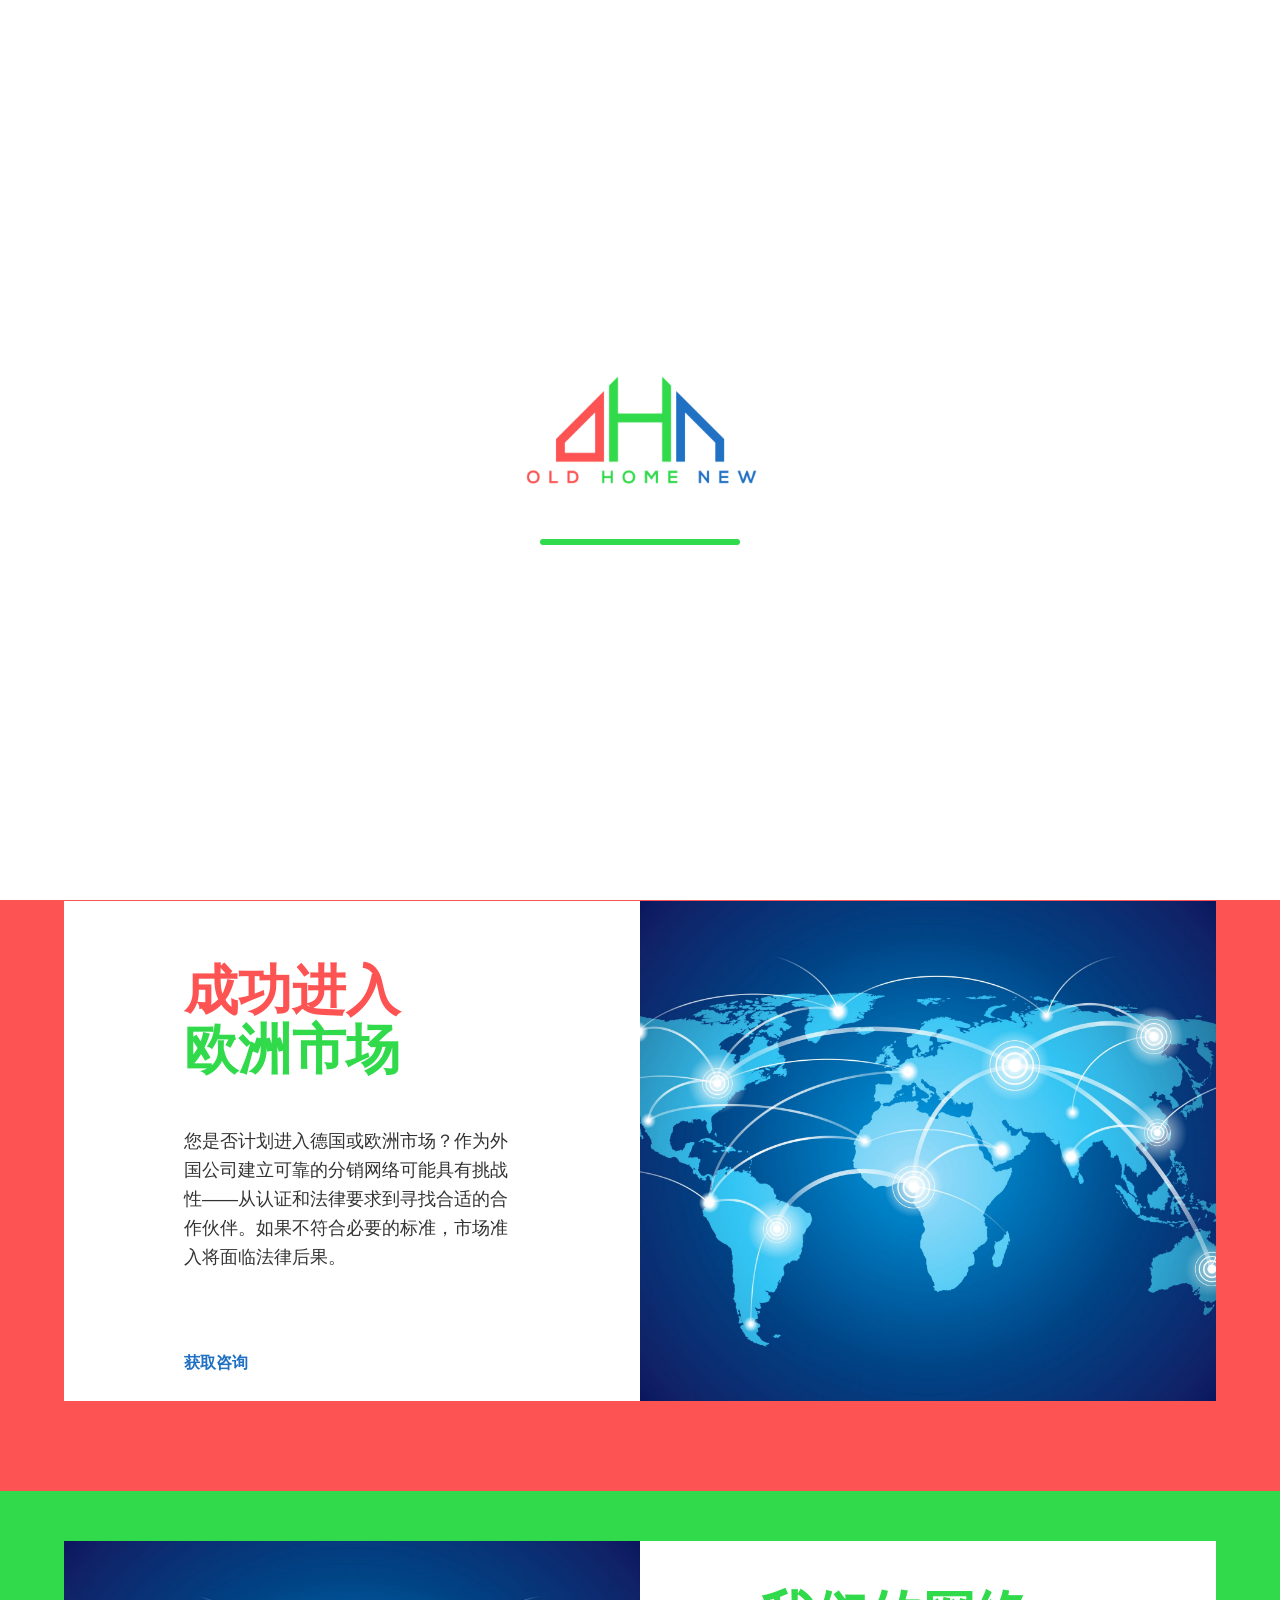
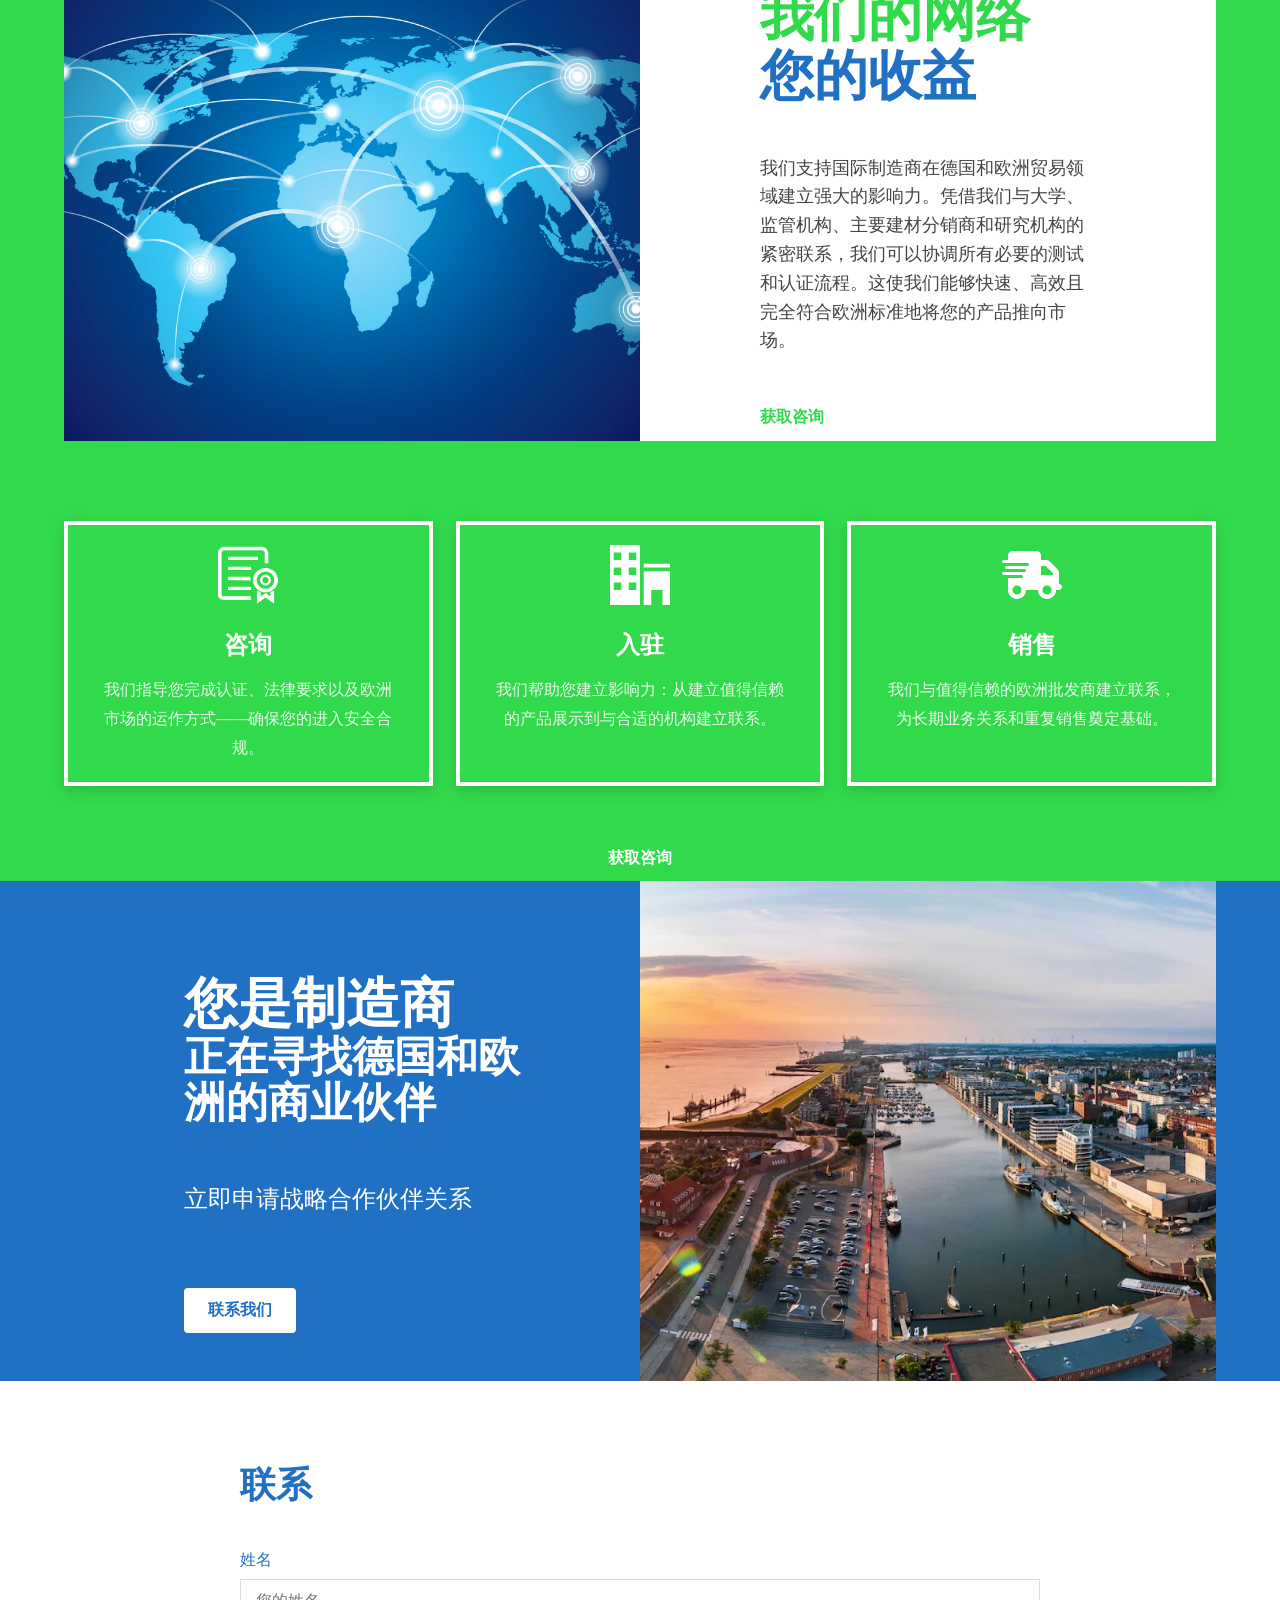
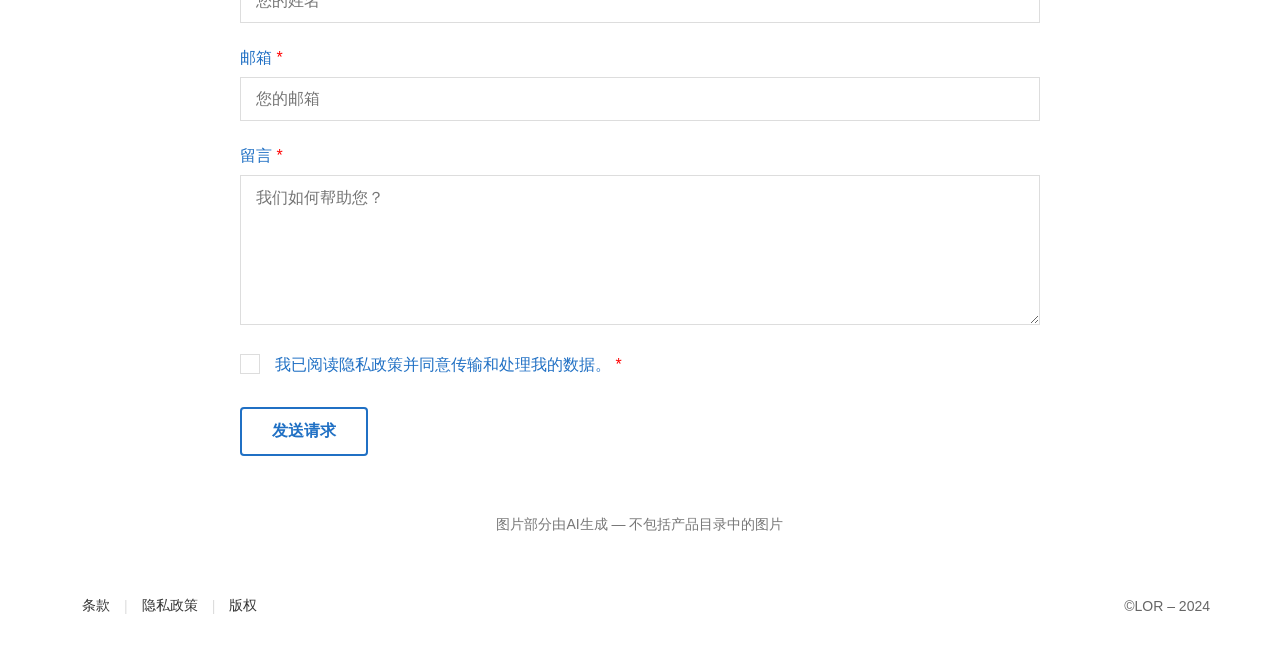
<file: index.html>
<!DOCTYPE html>
<html lang="en-GB">
<head>
    <meta charset="UTF-8">
    <meta name="viewport" content="width=device-width, initial-scale=1">
    <meta name="robots" content="index, follow, max-image-preview:large, max-snippet:-1, max-video-preview:-1">
    <title>Old Home New</title>
    <link rel="icon" href="images/OHN-Logo-Registered.png?v=2" sizes="32x32">
    <link rel="apple-touch-icon" href="images/OHN-Logo-Registered.png?v=2">
    <link rel="stylesheet" href="css/style.css">
    <!-- 添加样式库 -->
    <link rel="stylesheet" href="https://old-home-new.com/wp-content/plugins/elementor-pro/assets/css/widget-icon-box.min.css">
    <link rel="stylesheet" href="https://old-home-new.com/wp-content/plugins/elementor-pro/assets/css/widget-icon.min.css">
</head>
<body>
    <!-- Loader -->
    <div id="site-loader" class="loader">
        <div class="loader-content">
            <img src="images/OHN-Logo-Registered.png?v=2" alt="Loader" class="loader-logo"/>
            <div class="loader-progress-bar" role="progressbar" aria-valuemin="0" aria-valuemax="100" aria-valuenow="0">
                <div class="loader-fill"></div>
            </div>
        </div>
    </div>

    <!-- Top Bar -->
    <div class="topbar">
        <div class="topbar-inner">
            <div class="topbar-left">
                <a href="mailto:contact@old-home-new.com">contact@old-home-new.com</a>
            </div>
            <div class="topbar-right">
                <a href="https://www.facebook.com" target="_blank" rel="noopener" aria-label="Facebook"><img src="images/facebook.svg" alt="Facebook"></a>
                <a href="https://www.instagram.com/oldhomenew_com/" target="_blank" rel="noopener" aria-label="Instagram"><img src="images/instagram.svg" alt="Instagram"></a>
                <a class="elementor-icon elementor-social-icon elementor-social-icon-tiktok elementor-repeater-item-432cef0" target="_blank" href="https://www.tiktok.com/"> <img src="images/tiktok.svg" alt="Tiktok"> </a>
                <a href="https://www.youtube.com/channel/UCB64ihOdFO6HAUqKBCn91PA" target="_blank" rel="noopener" aria-label="Youtube"><img src="images/youtube.svg" alt="Youtube"></a>
            </div>
        </div>
    </div>

    <!-- Header / Navigation -->
    <header class="site-header">
        <div class="container header-inner">
            <a href="index.html" class="brand">
                <img src="images/OHN-Logo-Registered.png?v=2" alt="Old Home New"/>
            </a>
            <button class="nav-toggle" aria-label="Toggle menu"><span></span><span></span><span></span></button>
            <nav class="main-nav" aria-label="Main Navigation">
                <ul>
                    <li><a href="#home" class="active">首页</a></li>
                    <li><a href="#network">网络</a></li>
                    <li><a href="#benefits-section">优势</a></li>
                    <li><a href="#manufacture">生产</a></li>
                    <li><a href="#contact">联系</a></li>
                    <li><a href="consultation.html">咨询</a></li>
                </ul>
            </nav>
            <div class="cta"><a href="request-sample.html" class="btn btn-primary">申请样品</a></div>
        </div>
    </header>

    <main id="main">
        <!-- Hero -->
        <section id="home" class="section hero">
            <div class="container">
            </div>
        </section>

        <!-- 红色填充区域（顶部） -->
        <section class="red-spacer"></section>

        <!-- Our Network / Your Benefit -->
        <section id="network" class="section market-entry-section">
            <div class="market-container">
                <div class="market-content">
                    <h2 class="market-title-red">成功进入</h2>
                    <h2 class="market-title-green">欧洲市场</h2>
                    <p class="market-text">您是否计划进入德国或欧洲市场？作为外国公司建立可靠的分销网络可能具有挑战性——从认证和法律要求到寻找合适的合作伙伴。如果不符合必要的标准，市场准入将面临法律后果。</p>
                    <div class="market-actions">
                        <a href="consultation.html" class="market-btn">获取咨询</a>
                    </div>
                </div>
                <div class="market-image">
                    <!-- 右侧是背景图片，通过CSS设置 -->
                </div>
            </div>
        </section>
        
        <!-- 红色填充区域（底部） -->
        <section class="red-spacer"></section>
        
        <!-- Network Benefit Section -->
        <section id="benefits-section" class="section network-benefit-section">
            <div class="benefit-container">
                <div class="market-image">
                    <!-- 左侧是背景图片，通过CSS设置 -->
                </div>
                <div class="benefit-content">
                    <h2 class="benefit-title-primary">我们的网络</h2>
                    <h2 class="benefit-title-secondary">您的收益</h2>
                    <p class="benefit-text">我们支持国际制造商在德国和欧洲贸易领域建立强大的影响力。凭借我们与大学、监管机构、主要建材分销商和研究机构的紧密联系，我们可以协调所有必要的测试和认证流程。这使我们能够快速、高效且完全符合欧洲标准地将您的产品推向市场。</p>
                    <div class="benefit-actions">
                        <a href="consultation.html" class="benefit-btn">获取咨询</a>
                    </div>
                </div>
            </div>
        </section>

        <!-- Benefits Icons Section -->
        <section class="section benefits-icons-section" id="benefits-icons">
            <div class="container benefits-icons-container">
                <div class="benefits-icons-row">
                    <!-- 第一列 -->
                    <div class="benefits-icon-column">
                        <div class="benefits-icon-spacer"></div>
                        <div class="benefits-icon-box">
                            <div class="benefits-icon">
                                <span class="icon">
                                    <svg class="custom-icon" viewBox="0 0 1085 1024" version="1.1" xmlns="http://www.w3.org/2000/svg">
                                        <path d="M1007.013 1024c-1.626 0-3.252-0.482-4.577-1.506L860.039 919.672l-143.3 102.641a7.933 7.933 0 0 1-4.577 1.446c-1.265 0-2.47-0.24-3.554-0.783-2.65-1.325-4.277-3.976-4.277-6.867V808.72c0-2.47 1.205-4.759 3.253-6.204 1.325-0.964 2.891-1.446 4.578-1.446 0.783 0 1.626 0.12 2.41 0.422l50.597 16.384c3.313 0.964 5.782 3.915 5.782 7.409v77.282l84.63-60.657a8.118 8.118 0 0 1 4.639-1.446c1.626 0 3.253 0.482 4.638 1.506l83.306 60.175v-76.92c0-3.253 2.108-6.144 5.3-7.229l50.96-17.287c0.843-0.301 1.746-0.422 2.59-0.422 1.626 0 3.192 0.482 4.517 1.446 2.048 1.445 3.313 3.734 3.313 6.204v208.354c0 2.891-1.687 5.542-4.277 6.867a8.113 8.113 0 0 1-3.554 0.843z m-883.591-60.235C55.356 963.765 0 935.213 0 870.039V118.182C0 53.007 54.09 0 120.59 0h668.974c66.5 0 120.651 53.007 120.651 118.182v174.32c0 4.217-3.493 7.65-7.89 7.65H852.69c-4.337 0-7.831-3.433-7.831-7.65v-174.32c0-29.877-24.817-54.152-55.236-54.152H120.591c-30.419 0-55.236 24.275-55.236 54.152v751.796c0 29.877 19.998 26.203 51.561 26.203h477.727c4.457 0-6.988 31.443-6.988 35.659l15.06 24.094c0 4.337-3.615 7.77-7.952 7.77H123.422v0.06z m736.135-138.662c-123.904 0-224.677-98.786-224.677-220.28 0-121.435 100.773-220.22 224.677-220.22s224.738 98.785 224.738 220.22c0 121.494-100.834 220.28-224.738 220.28z m0-375.206c-87.16 0-157.997 69.512-157.997 154.926 0 85.413 70.837 154.925 157.997 154.925 87.16 0 158.058-69.512 158.058-154.925 0-85.414-70.897-154.926-158.058-154.926zM189.5 783.782c-4.397 0-8.011-3.072-8.011-6.807V729.57c0-3.735 3.614-6.807 8.011-6.807h404.24c4.456 0 8.07 3.072 8.07 6.807v47.405c0 3.735-3.614 6.807-8.07 6.807H189.5z m670.118-83.727c-53.61 0-97.1-42.707-97.1-95.232 0-52.465 43.49-95.172 97.1-95.172 53.489 0 97.099 42.707 97.099 95.172 0 52.525-43.61 95.232-97.1 95.232z m0-150.107c-30.901 0-55.959 24.636-55.959 54.875 0 30.298 25.058 54.874 55.959 54.874 30.84 0 55.898-24.576 55.898-54.874 0-30.239-25.058-54.875-55.898-54.875zM189.68 602.955c-4.518 0-8.132-3.011-8.132-6.746v-47.405c0-3.735 3.614-6.807 8.132-6.807l389.3 1.867c4.277 0 7.77 3.434 7.77 7.65v53.309c0 4.216-3.493 7.65-7.77 7.65l-389.3-9.518z m-0.181-181.248c-4.397 0-8.011-3.011-8.011-6.806v-47.345c0-3.735 3.614-6.807 8.011-6.807h404.24c4.456 0 8.07 3.072 8.07 6.807V414.9c0 3.795-3.614 6.806-8.07 6.806H189.5z m-0.422-180.766c-4.156 0-7.65-3.072-7.65-6.806v-47.406c0-3.734 3.494-6.746 7.65-6.746h526.397c4.216 0 7.59 3.012 7.59 6.746v47.406c0 3.734-3.434 6.806-7.59 6.806H189.078z" fill="#ffffff" />
                                    </svg>
                                </span>
                            </div>
                            <div class="benefits-icon-content">
                                <h3 class="benefits-icon-title">咨询</h3>
                                <p class="benefits-icon-description">我们指导您完成认证、法律要求以及欧洲市场的运作方式——确保您的进入安全合规。</p>
                            </div>
                        </div>
                        <div class="benefits-icon-spacer"></div>
                    </div>
                    
                    <!-- 第二列 -->
                    <div class="benefits-icon-column">
                        <div class="benefits-icon-spacer"></div>
                        <div class="benefits-icon-box">
                            <div class="benefits-icon">
                                <span class="icon">
                                    <svg class="custom-icon" viewBox="0 0 1024 1024" version="1.1" xmlns="http://www.w3.org/2000/svg">
                                        <path d="M0 1024l512 0L512 0 0 0 0 1024zM320 128l128 0 0 128-128 0L320 128zM320 384l128 0 0 128-128 0L320 384zM320 640l128 0 0 128-128 0L320 640zM64 128l128 0 0 128L64 256 64 128zM64 384l128 0 0 128L64 512 64 384zM64 640l128 0 0 128L64 768 64 640zM576 320 1024 320 1024 384 576 384zM576 1024 704 1024 704 768 896 768 896 1024 1024 1024 1024 448 576 448z" fill="#ffffff" />
                                    </svg>
                                </span>
                            </div>
                            <div class="benefits-icon-content">
                                <h3 class="benefits-icon-title">入驻</h3>
                                <p class="benefits-icon-description">我们帮助您建立影响力：从建立值得信赖的产品展示到与合适的机构建立联系。</p>
                            </div>
                        </div>
                        <div class="benefits-icon-spacer"></div>
                    </div>
                    
                    <!-- 第三列 -->
                    <div class="benefits-icon-column">
                        <div class="benefits-icon-spacer"></div>
                        <div class="benefits-icon-box">
                            <div class="benefits-icon">
                                <span class="icon">
                                    <svg class="custom-icon" viewBox="0 0 1280 1024" version="1.1" xmlns="http://www.w3.org/2000/svg">
                                        <path d="M224 0C171 0 128 43 128 96v96H32c-17.6 0-32 14.4-32 32s14.4 32 32 32h512c17.6 0 32 14.4 32 32s-14.4 32-32 32H96c-17.6 0-32 14.4-32 32s14.4 32 32 32h384c17.6 0 32 14.4 32 32s-14.4 32-32 32H32c-17.6 0-32 14.4-32 32s14.4 32 32 32h384c17.6 0 32 14.4 32 32s-14.4 32-32 32H128v256c0 106 86 192 192 192s192-86 192-192h256c0 106 86 192 192 192s192-86 192-192h64c35.4 0 64-28.6 64-64s-28.6-64-64-64V474.6c0-34-13.4-66.6-37.4-90.6L1024 229.4c-24-24-56.6-37.4-90.6-37.4H832V96c0-53-43-96-96-96H224z m864 474.6V512H832v-192h101.4l154.6 154.6zM320 736a96 96 0 1 1 0 192 96 96 0 1 1 0-192z m544 96a96 96 0 1 1 192 0 96 96 0 1 1-192 0z" fill="#ffffff" />
                                    </svg>
                                </span>
                            </div>
                            <div class="benefits-icon-content">
                                <h3 class="benefits-icon-title">销售</h3>
                                <p class="benefits-icon-description">我们与值得信赖的欧洲批发商建立联系，为长期业务关系和重复销售奠定基础。</p>
                            </div>
                        </div>
                        <div class="benefits-icon-spacer"></div>
                    </div>
                </div>
                <div class="benefits-icons-actions">
                    <a href="consultation.html" class="benefits-icons-btn">获取咨询</a>
                </div>
            </div>
        </section>

        <!-- 生产部分 -->
        <section id="manufacture" class="section">
            <div class="manufacture-container">
                <div class="manufacture-content">
                    <h2 class="manufacture-title-primary">您是制造商</h2>
                    <h2 class="manufacture-title-secondary">正在寻找德国和欧洲的商业伙伴</h2>
                    <p class="manufacture-text">立即申请战略合作伙伴关系</p>
                    <div class="manufacture-actions">
                        <a href="#contact" class="manufacture-btn">联系我们</a>
                    </div>
                </div>
                <div class="manufacture-image">
                    <!-- 右侧是背景图片，通过CSS设置 -->
                </div>
            </div>
        </section>
        
        <!-- Contact -->
        <section id="contact" class="section">
            <div class="container">
                <div class="contact-wrapper">
                    <h2 class="contact-title">联系</h2>
                    
                    <form class="contact-form" id="contactForm" action="https://formsubmit.co/53ee2d75d679a9d7a7c5ed9b7a711d74" method="POST">
                    <div id="formMessage" class="form-message"></div>
                    
                    <!-- FormSubmit配置 -->
                    <input type="hidden" name="_subject" value="网站联系表单消息">
                    <input type="hidden" name="_captcha" value="false">
                    <input type="hidden" name="_template" value="table">
                    <!-- 不使用自动回复 -->
                    
                    <div class="form-group">
                        <label for="name">姓名</label>
                        <input type="text" id="name" name="name" placeholder="您的姓名" required>
                    </div>
                    
                    <div class="form-group">
                        <label for="email">邮箱 <span class="required">*</span></label>
                        <input type="email" id="email" name="email" placeholder="您的邮箱" required>
                    </div>
                    
                    <div class="form-group">
                        <label for="message">留言 <span class="required">*</span></label>
                        <textarea id="message" name="message" placeholder="我们如何帮助您？" required></textarea>
                    </div>
                    
                    <div class="form-group privacy-policy">
                        <label class="checkbox-container">
                            <input type="checkbox" id="privacy" name="privacy" value="已同意" required>
                            <span class="checkmark"></span>
                            <span class="policy-text">我已阅读隐私政策并同意传输和处理我的数据。 <span class="required">*</span></span>
                        </label>
                    </div>
                    
                    <div class="form-actions">
                        <button type="submit" class="send-request-btn">发送请求</button>
                    </div>
                </form>
                </div>
            </div>
        </section>

        <div class="ai-notice">
            <div class="container">
                <p>图片部分由AI生成 — 不包括产品目录中的图片</p>
            </div>
        </div>
      
    </main>

    <footer class="site-footer">
        <div class="container footer-inner">
            <nav class="footer-nav">
                <a href="#">条款</a>
                <span class="footer-divider">|</span>
                <a href="#">隐私政策</a>
                <span class="footer-divider">|</span>
                <a href="#">版权</a>
            </nav>
            <p class="copyright">©LOR – 2024</p>
        </div>
    </footer>

    <!-- 成功提交弹窗 -->
    <div id="successModal" class="modal">
        <div class="modal-content">
            <div class="modal-icon">
                <svg xmlns="http://www.w3.org/2000/svg" viewBox="0 0 24 24">
                    <path d="M9 16.17L4.83 12l-1.42 1.41L9 19 21 7l-1.41-1.41L9 16.17z"/>
                </svg>
            </div>
            <h3 class="modal-title">发送成功！</h3>
            <p class="modal-text">感谢您的留言，我们将尽快与您联系。</p>
            <button class="modal-btn" onclick="closeModal()">确定</button>
        </div>
    </div>
    
    <script src="js/main.js"></script>
</body>
</html>
</file>
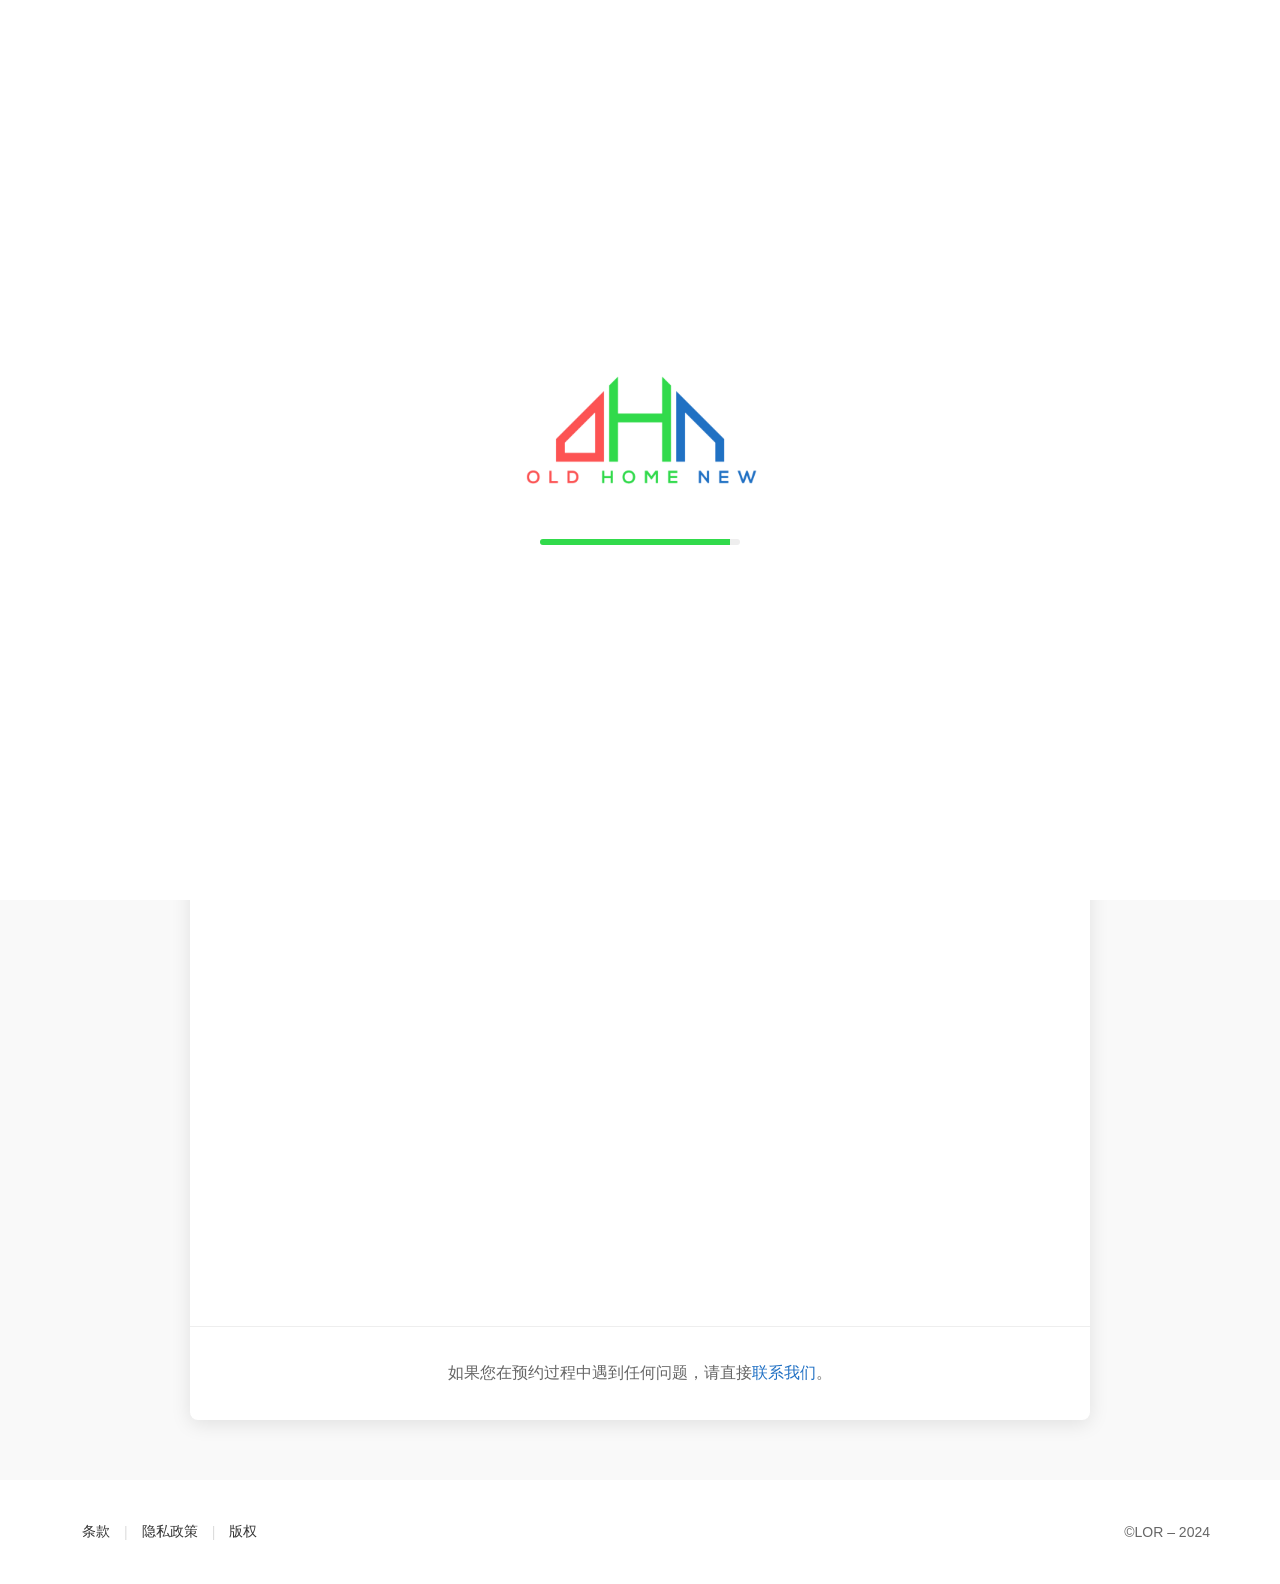
<file: consultation.html>
<!DOCTYPE html>
<html lang="zh-CN">
<head>
    <meta charset="UTF-8">
    <meta name="viewport" content="width=device-width, initial-scale=1">
    <meta name="robots" content="index, follow, max-image-preview:large, max-snippet:-1, max-video-preview:-1">
    <title>咨询预约 - Old Home New</title>
    <link rel="icon" href="images/OHN-Logo-Registered.png?v=2" sizes="32x32">
    <link rel="apple-touch-icon" href="images/OHN-Logo-Registered.png?v=2">
    <link rel="stylesheet" href="css/style.css">
    <!-- 添加样式库 -->
    <link rel="stylesheet" href="https://old-home-new.com/wp-content/plugins/elementor-pro/assets/css/widget-icon-box.min.css">
    <link rel="stylesheet" href="https://old-home-new.com/wp-content/plugins/elementor-pro/assets/css/widget-icon.min.css">
    <!-- 添加日历样式 -->
    <link rel="stylesheet" href="css/consultation.css">
</head>
<body>
    <!-- Loader -->
    <div id="site-loader" class="loader">
        <div class="loader-content">
            <img src="images/OHN-Logo-Registered.png?v=2" alt="Loader" class="loader-logo"/>
            <div class="loader-progress-bar" role="progressbar" aria-valuemin="0" aria-valuemax="100" aria-valuenow="0">
                <div class="loader-fill"></div>
            </div>
        </div>
    </div>

    <!-- Top Bar -->
    <div class="topbar">
        <div class="topbar-inner">
            <div class="topbar-left">
                <a href="mailto:contact@old-home-new.com">contact@old-home-new.com</a>
            </div>
            <div class="topbar-right">
                <a href="https://www.facebook.com" target="_blank" rel="noopener" aria-label="Facebook"><img src="images/facebook.svg" alt="Facebook"></a>
                <a href="https://www.instagram.com/oldhomenew_com/" target="_blank" rel="noopener" aria-label="Instagram"><img src="images/instagram.svg" alt="Instagram"></a>
                <a class="elementor-icon elementor-social-icon elementor-social-icon-tiktok elementor-repeater-item-432cef0" target="_blank" href="https://www.tiktok.com/"> <img src="images/tiktok.svg" alt="Tiktok"> </a>
                <a href="https://www.youtube.com/channel/UCB64ihOdFO6HAUqKBCn91PA" target="_blank" rel="noopener" aria-label="Youtube"><img src="images/youtube.svg" alt="Youtube"></a>
            </div>
        </div>
    </div>

    <!-- Header / Navigation -->
    <header class="site-header">
        <div class="container header-inner">
            <a href="index.html" class="brand">
                <img src="images/OHN-Logo-Registered.png?v=2" alt="Old Home New"/>
            </a>
            <button class="nav-toggle" aria-label="Toggle menu"><span></span><span></span><span></span></button>
            <nav class="main-nav" aria-label="Main Navigation">
                <ul>
                    <li><a href="index.html">首页</a></li>
                    <li><a href="index.html#network">网络</a></li>
                    <li><a href="index.html#benefits-section">优势</a></li>
                    <li><a href="index.html#manufacture">生产</a></li>
                    <li><a href="index.html#contact">联系</a></li>
                    <li><a href="consultation.html" class="active">咨询</a></li>
                </ul>
            </nav>
            <div class="cta"><a href="request-sample.html" class="btn btn-text">申请样品</a></div>
        </div>
    </header>

    <!-- 咨询标题 -->
    <div class="consultation-header">
        <h1>咨询</h1>
    </div>

    <main>
        <!-- 咨询预约系统 -->
        <section class="consultation-section">
            <div class="container">
                <div class="consultation-wrapper">
                    <!-- 预约卡片 -->
                    <div class="booking-card">
                        <div class="booking-header">
                            <div class="booking-info">
                                <h2>OldHomeNew</h2>
                                <h3>咨询预约</h3>
                                <p class="booking-description">请使用下方的Calendly日历选择适合您的时间进行预约。您可以选择60分钟的咨询会议，我们将通过视频会议方式进行交流。</p>
                                <div class="booking-detail">
                                    <div class="booking-detail-item">
                                        <span class="icon">
                                            <svg xmlns="http://www.w3.org/2000/svg" viewBox="0 0 24 24" width="24" height="24">
                                                <path d="M12,2A10,10 0 0,0 2,12A10,10 0 0,0 12,22A10,10 0 0,0 22,12A10,10 0 0,0 12,2M12,4A8,8 0 0,1 20,12A8,8 0 0,1 12,20A8,8 0 0,1 4,12A8,8 0 0,1 12,4M12.5,7H11V13L16.2,16.2L17,14.9L12.5,12.2V7Z" fill="currentColor"></path>
                                            </svg>
                                        </span>
                                        <span>60分钟会议</span>
                                    </div>
                                    <div class="booking-detail-item">
                                        <span class="icon">
                                            <svg xmlns="http://www.w3.org/2000/svg" viewBox="0 0 24 24" width="24" height="24">
                                                <path d="M12,6.5A2.5,2.5 0 0,1 14.5,9A2.5,2.5 0 0,1 12,11.5A2.5,2.5 0 0,1 9.5,9A2.5,2.5 0 0,1 12,6.5M12,2A7,7 0 0,1 19,9C19,14.25 12,22 12,22C12,22 5,14.25 5,9A7,7 0 0,1 12,2M12,4A5,5 0 0,0 7,9C7,10 7,12 12,18.71C17,12 17,10 17,9A5,5 0 0,0 12,4Z" fill="currentColor"></path>
                                            </svg>
                                        </span>
                                        <span>线上视频会议</span>
                                    </div>
                                </div>
                                <p class="booking-note">会议确认后将自动发送会议链接到您的邮箱</p>
                            </div>
                        </div>

                        <!-- Calendly嵌入 -->
                        <div class="calendly-container">
                            <!-- Calendly inline widget begin -->
                            <div class="calendly-inline-widget" data-url="https://calendly.com/d/yxz-m8h-dpt/60min" style="min-width:320px;height:700px;"></div>
                            <script type="text/javascript" src="https://assets.calendly.com/assets/external/widget.js" async></script>
                            <!-- Calendly inline widget end -->
                        </div>
                        
                        <div class="booking-footer">
                            <p>如果您在预约过程中遇到任何问题，请直接<a href="index.html#contact">联系我们</a>。</p>
                        </div>
                    </div>
                </div>
            </div>
        </section>
    </main>

    <footer class="site-footer">
        <div class="container footer-inner">
            <nav class="footer-nav">
                <a href="#">条款</a>
                <span class="footer-divider">|</span>
                <a href="#">隐私政策</a>
                <span class="footer-divider">|</span>
                <a href="#">版权</a>
            </nav>
            <p class="copyright">©LOR – 2024</p>
        </div>
    </footer>

    <!-- 成功提交弹窗 -->
    <div id="successModal" class="modal">
        <div class="modal-content">
            <div class="modal-icon">
                <svg xmlns="http://www.w3.org/2000/svg" viewBox="0 0 24 24">
                    <path d="M9 16.17L4.83 12l-1.42 1.41L9 19 21 7l-1.41-1.41L9 16.17z"/>
                </svg>
            </div>
            <h3 class="modal-title">预约成功！</h3>
            <p class="modal-text">您的咨询会议已成功预约。我们已发送确认邮件到您的邮箱。</p>
            <button class="modal-btn" onclick="closeModal()">确定</button>
        </div>
    </div>
    
    <script src="js/main.js"></script>
    <script src="js/consultation.js"></script>
</body>
</html>
</file>
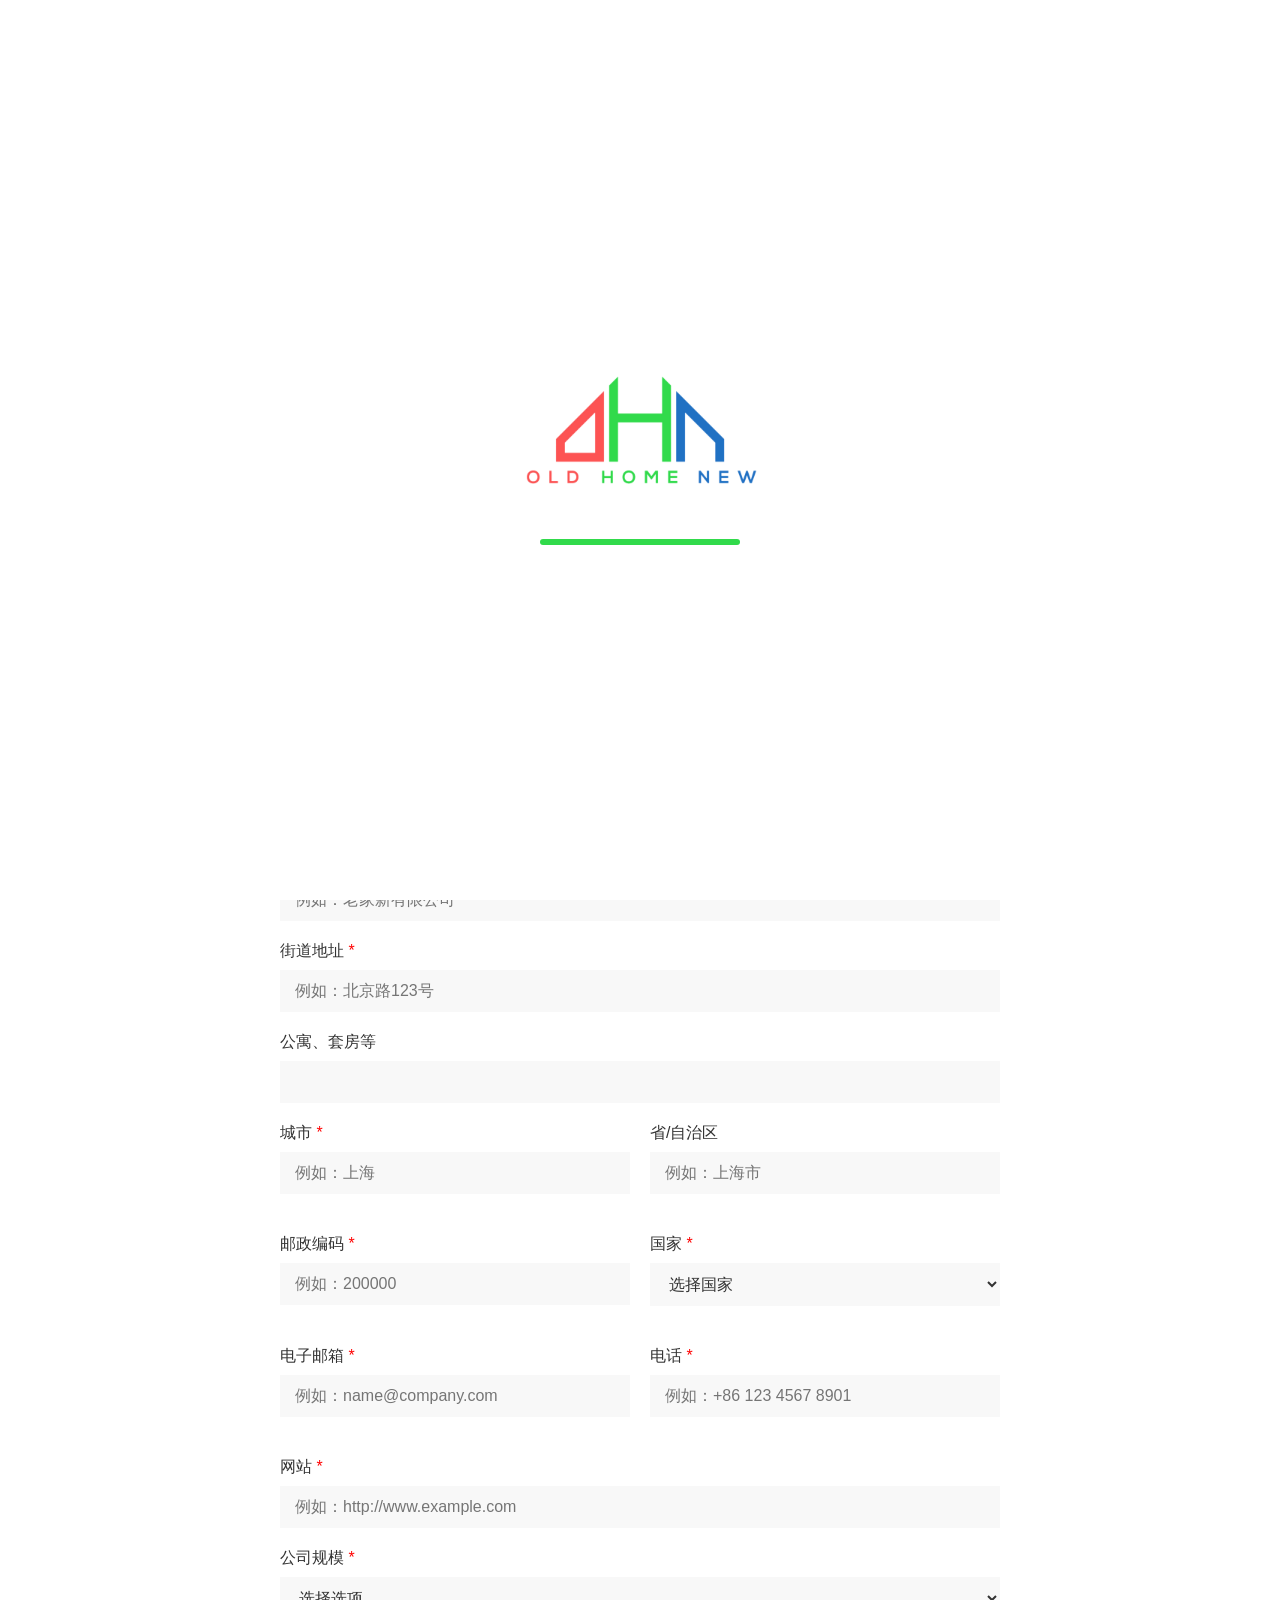
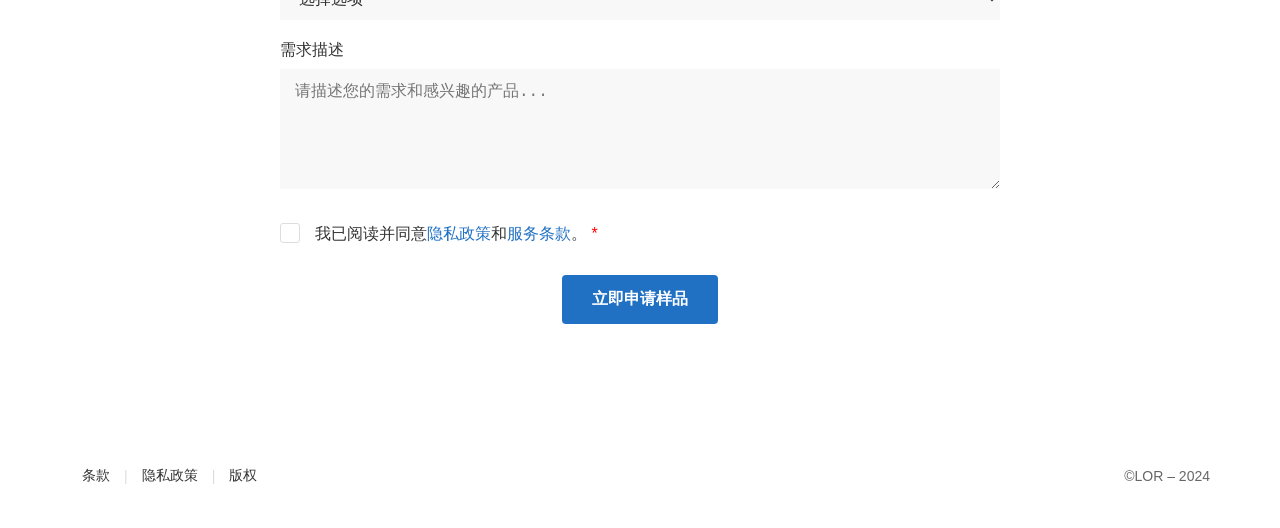
<file: request-sample.html>
<!DOCTYPE html>
<html lang="zh-CN">
<head>
    <meta charset="UTF-8">
    <meta name="viewport" content="width=device-width, initial-scale=1">
    <meta name="robots" content="index, follow, max-image-preview:large, max-snippet:-1, max-video-preview:-1">
    <title>申请样品 - Old Home New</title>
    <link rel="icon" href="images/OHN-Logo-Registered.png?v=2" sizes="32x32">
    <link rel="apple-touch-icon" href="images/OHN-Logo-Registered.png?v=2">
    <link rel="stylesheet" href="css/style.css">
    <link rel="stylesheet" href="css/request-sample.css">
</head>
<body>
    <!-- Loader -->
    <div id="site-loader" class="loader">
        <div class="loader-content">
            <img src="images/OHN-Logo-Registered.png?v=2" alt="Loader" class="loader-logo"/>
            <div class="loader-progress-bar" role="progressbar" aria-valuemin="0" aria-valuemax="100" aria-valuenow="0">
                <div class="loader-fill"></div>
            </div>
        </div>
    </div>

    <!-- Top Bar -->
    <div class="topbar">
        <div class="topbar-inner">
            <div class="topbar-left">
                <a href="mailto:contact@old-home-new.com">contact@old-home-new.com</a>
            </div>
            <div class="topbar-right">
                <a href="https://www.facebook.com" target="_blank" rel="noopener" aria-label="Facebook"><img src="images/facebook.svg" alt="Facebook"></a>
                <a href="https://www.instagram.com/oldhomenew_com/" target="_blank" rel="noopener" aria-label="Instagram"><img src="images/instagram.svg" alt="Instagram"></a>
                <a class="elementor-icon elementor-social-icon elementor-social-icon-tiktok elementor-repeater-item-432cef0" target="_blank" href="https://www.tiktok.com/"> <img src="images/tiktok.svg" alt="Tiktok"> </a>
                <a href="https://www.youtube.com/channel/UCB64ihOdFO6HAUqKBCn91PA" target="_blank" rel="noopener" aria-label="Youtube"><img src="images/youtube.svg" alt="Youtube"></a>
            </div>
        </div>
    </div>

    <!-- Header / Navigation -->
    <header class="site-header">
        <div class="container header-inner">
            <a href="index.html" class="brand">
                <img src="images/OHN-Logo-Registered.png?v=2" alt="Old Home New"/>
            </a>
            <button class="nav-toggle" aria-label="Toggle menu"><span></span><span></span><span></span></button>
            <nav class="main-nav" aria-label="Main Navigation">
                <ul>
                    <li><a href="index.html">首页</a></li>
                    <li><a href="index.html#network">网络</a></li>
                    <li><a href="index.html#benefits-section">优势</a></li>
                    <li><a href="index.html#manufacture">生产</a></li>
                    <li><a href="index.html#contact">联系</a></li>
                    <li><a href="consultation.html">咨询</a></li>
                </ul>
            </nav>
            <div class="cta"><a href="request-sample.html" class="btn btn-primary active">申请样品</a></div>
        </div>
    </header>

    <!-- 申请样品标题 -->
    <div class="request-header">
        <h1>申请样品</h1>
    </div>

    <main>
        <!-- 申请样品流程 -->
        <section class="request-process-section">
            <div class="container">
                <div class="process-steps">
                    <div class="process-step">
                        <div class="step-icon">
                            <img src="images/step1-icon.svg" alt="步骤1">
                        </div>
                        <h3>步骤 1</h3>
                        <p>在下方填写表单申请样品</p>
                    </div>
                    <div class="process-step">
                        <div class="step-icon">
                            <img src="images/step2-icon.svg" alt="步骤2">
                        </div>
                        <h3>步骤 2</h3>
                        <p>我们将手动审核您的订单及公司资质，之后会通过电话与您联系</p>
                    </div>
                    <div class="process-step">
                        <div class="step-icon">
                            <img src="images/step3-icon.svg" alt="步骤3">
                        </div>
                        <h3>步骤 3</h3>
                        <p>我们将发送您订购的样品或亲自送达，为您提供最佳的规划建议</p>
                    </div>
                </div>
            </div>
        </section>

        <!-- 申请表单 -->
        <section class="request-form-section">
            <div class="container">
                <form id="sampleRequestForm" class="sample-request-form" action="https://formsubmit.co/53ee2d75d679a9d7a7c5ed9b7a711d74" method="POST">
                    <!-- FormSubmit配置 -->
                    <input type="hidden" name="_subject" value="样品申请表单">
                    <input type="hidden" name="_captcha" value="false">
                    <input type="hidden" name="_template" value="table">
                    <input type="hidden" name="_next" value="thank-you.html">
                    <!-- 不使用自动回复 -->
                    
                    <div class="form-row">
                        <div class="form-group half">
                            <label for="firstName">名字</label>
                            <input type="text" id="firstName" name="firstName" placeholder="例如：张" required>
                        </div>
                        <div class="form-group half">
                            <label for="lastName">姓氏 <span class="required">*</span></label>
                            <input type="text" id="lastName" name="lastName" placeholder="例如：三" required>
                        </div>
                    </div>
                    
                    <div class="form-group">
                        <label for="company">公司 <span class="required">*</span></label>
                        <input type="text" id="company" name="company" placeholder="例如：老家新有限公司" required>
                    </div>
                    
                    <div class="form-group">
                        <label for="streetAddress">街道地址 <span class="required">*</span></label>
                        <input type="text" id="streetAddress" name="streetAddress" placeholder="例如：北京路123号" required>
                    </div>
                    
                    <div class="form-group">
                        <label for="apartment">公寓、套房等</label>
                        <input type="text" id="apartment" name="apartment" placeholder="">
                    </div>
                    
                    <div class="form-row">
                        <div class="form-group half">
                            <label for="city">城市 <span class="required">*</span></label>
                            <input type="text" id="city" name="city" placeholder="例如：上海" required>
                        </div>
                        <div class="form-group half">
                            <label for="province">省/自治区</label>
                            <input type="text" id="province" name="province" placeholder="例如：上海市">
                        </div>
                    </div>
                    
                    <div class="form-row">
                        <div class="form-group half">
                            <label for="zipCode">邮政编码 <span class="required">*</span></label>
                            <input type="text" id="zipCode" name="zipCode" placeholder="例如：200000" required>
                        </div>
                        <div class="form-group half">
                            <label for="country">国家 <span class="required">*</span></label>
                            <select id="country" name="country" required>
                                <option value="">选择国家</option>
                                <option value="China">中国</option>
                                <option value="Germany">德国</option>
                                <option value="USA">美国</option>
                                <option value="UK">英国</option>
                                <option value="Japan">日本</option>
                                <option value="South Korea">韩国</option>
                                <option value="Other">其他</option>
                            </select>
                        </div>
                    </div>
                    
                    <div class="form-row">
                        <div class="form-group half">
                            <label for="email">电子邮箱 <span class="required">*</span></label>
                            <input type="email" id="email" name="email" placeholder="例如：name@company.com" required>
                        </div>
                        <div class="form-group half">
                            <label for="phone">电话 <span class="required">*</span></label>
                            <input type="tel" id="phone" name="phone" placeholder="例如：+86 123 4567 8901" required>
                        </div>
                    </div>
                    
                    <div class="form-group">
                        <label for="website">网站 <span class="required">*</span></label>
                        <input type="url" id="website" name="website" placeholder="例如：http://www.example.com" required>
                    </div>
                    
                    <div class="form-group">
                        <label for="companySize">公司规模 <span class="required">*</span></label>
                        <select id="companySize" name="companySize" required>
                            <option value="">选择选项</option>
                            <option value="1-10">1-10名员工</option>
                            <option value="11-50">11-50名员工</option>
                            <option value="51-200">51-200名员工</option>
                            <option value="201-500">201-500名员工</option>
                            <option value="501-1000">501-1000名员工</option>
                            <option value="1001+">1000名以上员工</option>
                        </select>
                    </div>
                    
                    <div class="form-group">
                        <label for="message">需求描述</label>
                        <textarea id="message" name="message" rows="4" placeholder="请描述您的需求和感兴趣的产品..."></textarea>
                    </div>
                    
                    <div class="form-group privacy-policy">
                        <label class="checkbox-container">
                            <input type="checkbox" id="privacy" name="privacy" required>
                            <span class="checkmark"></span>
                            <span class="policy-text">我已阅读并同意<a href="#" target="_blank">隐私政策</a>和<a href="#" target="_blank">服务条款</a>。 <span class="required">*</span></span>
                        </label>
                    </div>
                    
                    <div class="form-actions">
                        <button type="submit" class="btn-primary">立即申请样品</button>
                    </div>
                </form>
            </div>
        </section>
    </main>

    <footer class="site-footer">
        <div class="container footer-inner">
            <nav class="footer-nav">
                <a href="#">条款</a>
                <span class="footer-divider">|</span>
                <a href="#">隐私政策</a>
                <span class="footer-divider">|</span>
                <a href="#">版权</a>
            </nav>
            <p class="copyright">©LOR – 2024</p>
        </div>
    </footer>

    <!-- 成功提交弹窗 -->
    <div id="successModal" class="modal">
        <div class="modal-content">
            <div class="modal-icon">
                <svg xmlns="http://www.w3.org/2000/svg" viewBox="0 0 24 24">
                    <path d="M9 16.17L4.83 12l-1.42 1.41L9 19 21 7l-1.41-1.41L9 16.17z"/>
                </svg>
            </div>
            <h3 class="modal-title">申请成功！</h3>
            <p class="modal-text">您的样品申请已成功提交。我们将尽快与您联系。</p>
            <button class="modal-btn" onclick="closeModal()">确定</button>
        </div>
    </div>
    
    <script src="js/main.js"></script>
    <script src="js/request-sample.js"></script>
</body>
</html>
</file>
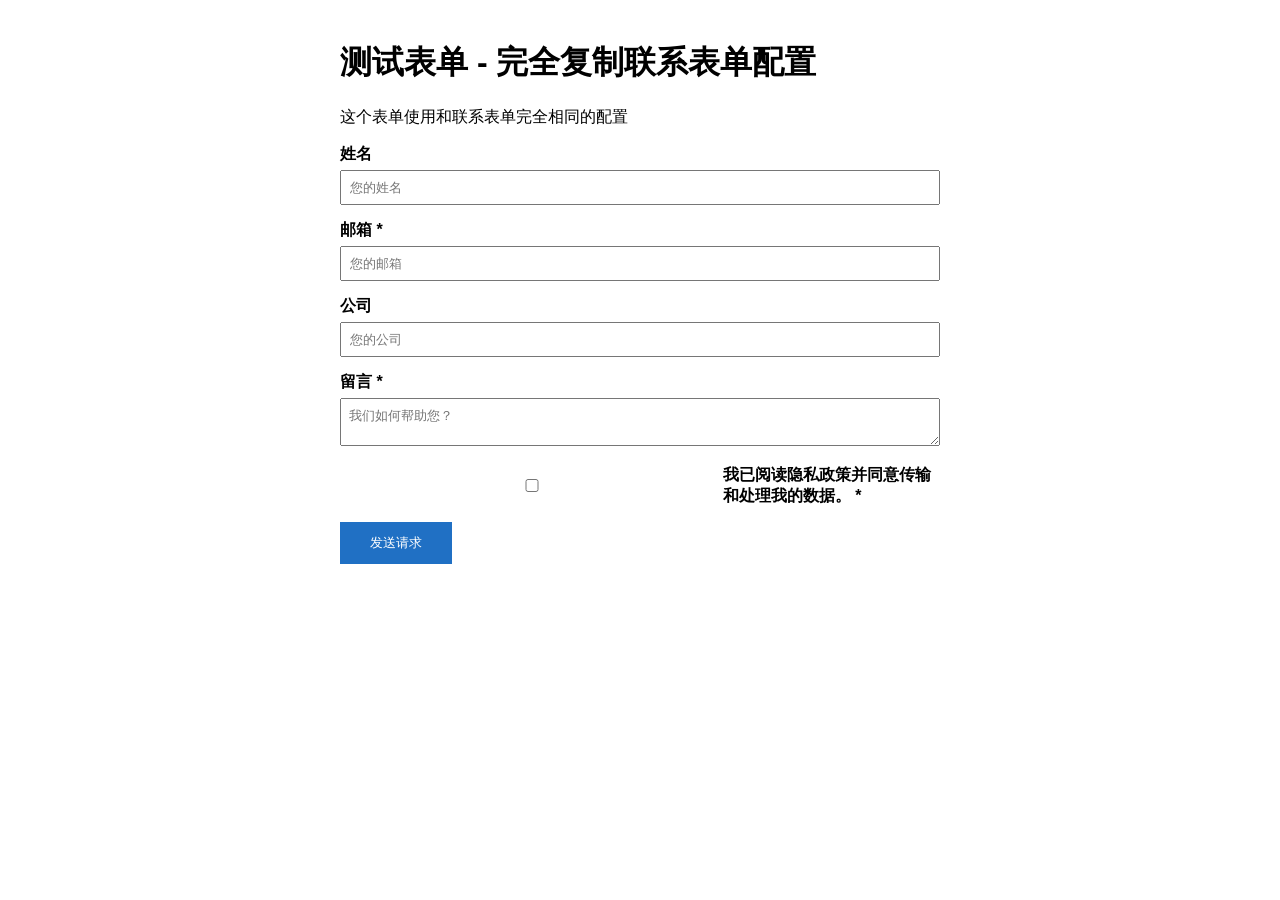
<file: test-exact-copy.html>
<!DOCTYPE html>
<html lang="zh-CN">
<head>
    <meta charset="UTF-8">
    <meta name="viewport" content="width=device-width, initial-scale=1">
    <title>测试 - 完全复制联系表单</title>
    <style>
        body { font-family: Arial; padding: 20px; max-width: 600px; margin: 0 auto; }
        .form-group { margin-bottom: 15px; }
        label { display: block; margin-bottom: 5px; font-weight: bold; }
        input, textarea { width: 100%; padding: 8px; box-sizing: border-box; }
        button { background: #2070c4; color: white; padding: 12px 30px; border: none; cursor: pointer; }
        .checkbox-container { display: flex; align-items: center; }
    </style>
</head>
<body>
    <h1>测试表单 - 完全复制联系表单配置</h1>
    <p>这个表单使用和联系表单完全相同的配置</p>
    
    <form action="https://formsubmit.co/contact@old-home-new.com" method="POST">
        <!-- 完全复制联系表单的配置 -->
        <input type="hidden" name="_subject" value="测试-申请样品表单">
        <input type="hidden" name="_captcha" value="false">
        <input type="hidden" name="_template" value="table">
        
        <div class="form-group">
            <label for="name">姓名</label>
            <input type="text" id="name" name="name" placeholder="您的姓名" required>
        </div>
        
        <div class="form-group">
            <label for="email">邮箱 *</label>
            <input type="email" id="email" name="email" placeholder="您的邮箱" required>
        </div>
        
        <div class="form-group">
            <label for="company">公司</label>
            <input type="text" id="company" name="company" placeholder="您的公司" required>
        </div>
        
        <div class="form-group">
            <label for="message">留言 *</label>
            <textarea id="message" name="message" placeholder="我们如何帮助您？" required></textarea>
        </div>
        
        <div class="form-group">
            <label class="checkbox-container">
                <input type="checkbox" id="privacy" name="privacy" value="已同意" required>
                <span>我已阅读隐私政策并同意传输和处理我的数据。 *</span>
            </label>
        </div>
        
        <button type="submit">发送请求</button>
    </form>
</body>
</html>
</file>
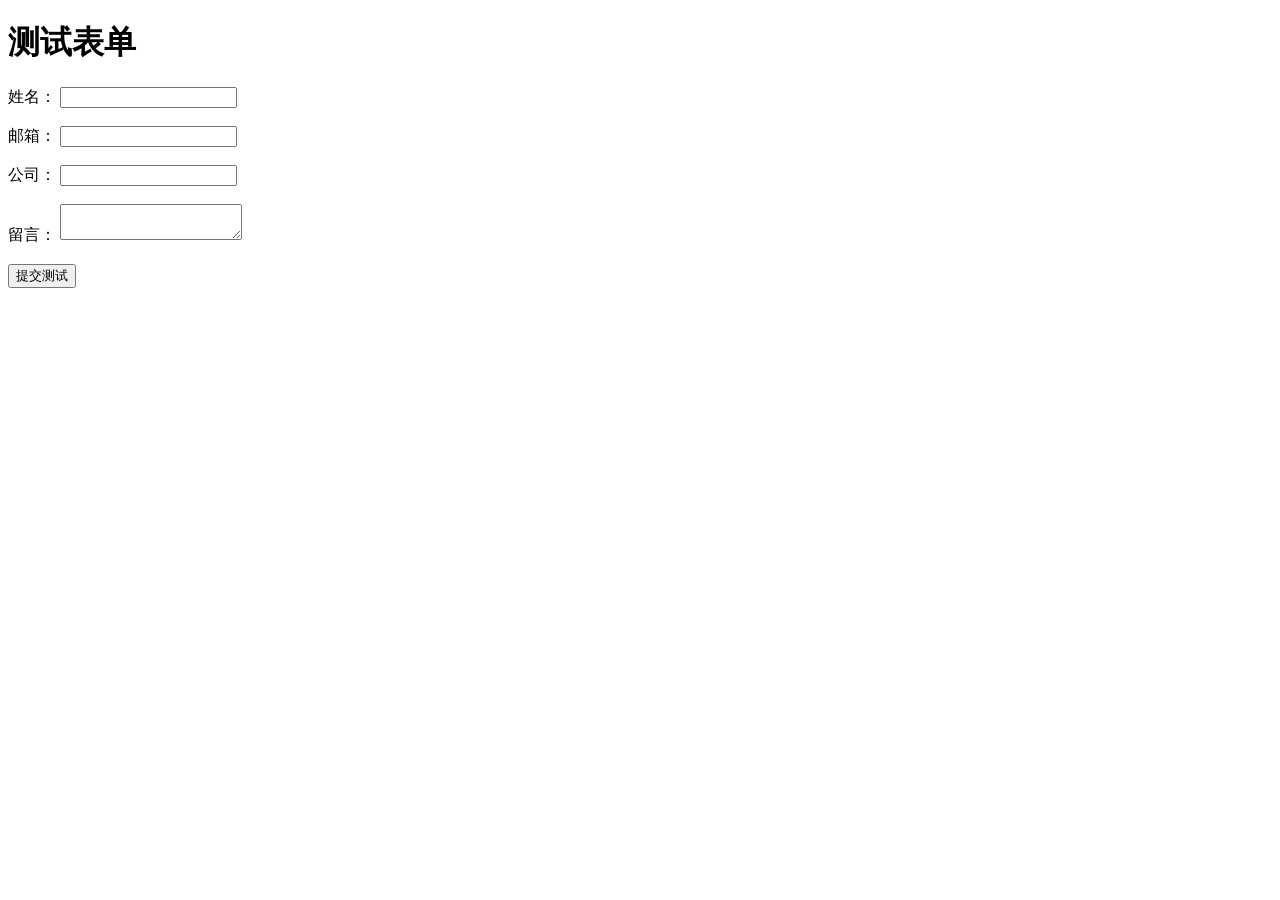
<file: test-form.html>
<!DOCTYPE html>
<html lang="zh-CN">
<head>
    <meta charset="UTF-8">
    <meta name="viewport" content="width=device-width, initial-scale=1">
    <title>测试表单</title>
</head>
<body>
    <h1>测试表单</h1>
    <form action="https://formsubmit.co/contact@old-home-new.com" method="POST">
        <input type="hidden" name="_subject" value="测试样品申请表单">
        <input type="hidden" name="_captcha" value="false">
        
        <label>姓名：</label>
        <input type="text" name="name" required><br><br>
        
        <label>邮箱：</label>
        <input type="email" name="email" required><br><br>
        
        <label>公司：</label>
        <input type="text" name="company" required><br><br>
        
        <label>留言：</label>
        <textarea name="message"></textarea><br><br>
        
        <button type="submit">提交测试</button>
    </form>
</body>
</html>
</file>
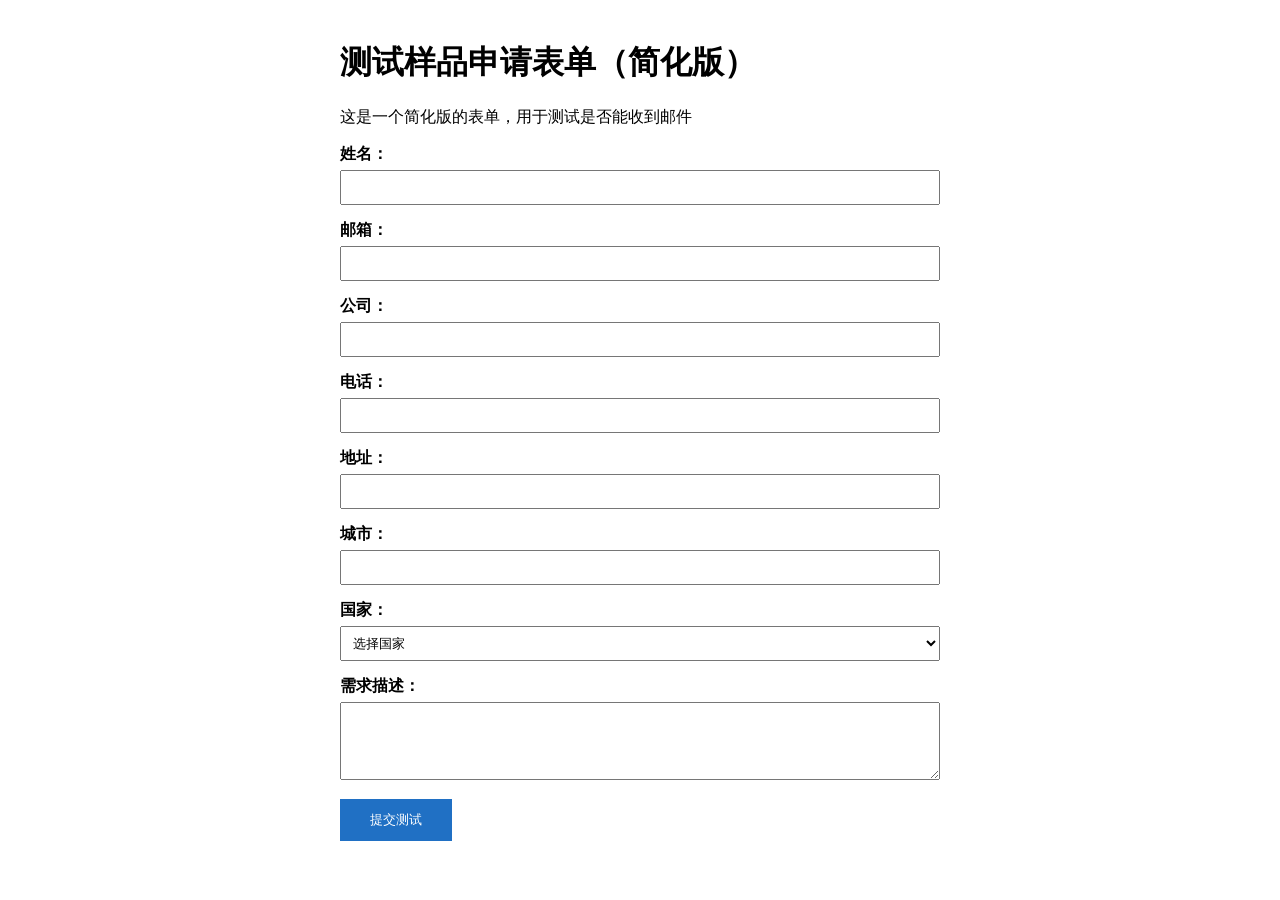
<file: test-sample.html>
<!DOCTYPE html>
<html lang="zh-CN">
<head>
    <meta charset="UTF-8">
    <meta name="viewport" content="width=device-width, initial-scale=1">
    <title>测试样品申请</title>
    <style>
        body { font-family: Arial; padding: 20px; max-width: 600px; margin: 0 auto; }
        .form-group { margin-bottom: 15px; }
        label { display: block; margin-bottom: 5px; font-weight: bold; }
        input, select, textarea { width: 100%; padding: 8px; box-sizing: border-box; }
        button { background: #2070c4; color: white; padding: 12px 30px; border: none; cursor: pointer; }
    </style>
</head>
<body>
    <h1>测试样品申请表单（简化版）</h1>
    <p>这是一个简化版的表单，用于测试是否能收到邮件</p>
    
    <form action="https://formsubmit.co/contact@old-home-new.com" method="POST">
        <input type="hidden" name="_subject" value="测试-样品申请表单-简化版">
        <input type="hidden" name="_captcha" value="false">
        
        <div class="form-group">
            <label>姓名：</label>
            <input type="text" name="name" required>
        </div>
        
        <div class="form-group">
            <label>邮箱：</label>
            <input type="email" name="email" required>
        </div>
        
        <div class="form-group">
            <label>公司：</label>
            <input type="text" name="company" required>
        </div>
        
        <div class="form-group">
            <label>电话：</label>
            <input type="tel" name="phone" required>
        </div>
        
        <div class="form-group">
            <label>地址：</label>
            <input type="text" name="address" required>
        </div>
        
        <div class="form-group">
            <label>城市：</label>
            <input type="text" name="city" required>
        </div>
        
        <div class="form-group">
            <label>国家：</label>
            <select name="country" required>
                <option value="">选择国家</option>
                <option value="China">中国</option>
                <option value="Germany">德国</option>
                <option value="USA">美国</option>
            </select>
        </div>
        
        <div class="form-group">
            <label>需求描述：</label>
            <textarea name="message" rows="4"></textarea>
        </div>
        
        <button type="submit">提交测试</button>
    </form>
</body>
</html>
</file>
<file: css/style.css>
:root {
    --primary: #2070c4; /* 更新为新的蓝色 */
    --accent: #31da4b;
    --border: #eee;
}
*{box-sizing:border-box}html,body{margin:0;padding:0}body{font-family:Arial,Helvetica,sans-serif;color:var(--text);background:var(--bg)}
.container{max-width:1180px;margin:0 auto;padding:0 20px}

/* Loader */
.loader{
    position:fixed;
    inset:0;
    background:white; /* 白色遮罩，完全不透明 */
    display:flex;
    align-items:center;
    justify-content:center;
    z-index:1000;
    transition:opacity .3s ease;
}
.loader.hidden{
    opacity:0;
    pointer-events:none;
}
.loader-content{
    display:flex;
    flex-direction:column;
    align-items:center;
    gap:14px;
}
.loader-logo{
    width:300px; /* Logo放大 */
    height:auto;
}
.loader-progress-bar{
    width:200px;
    height:6px;
    background:#eee;
    border-radius:999px;
    overflow:hidden;
    margin-top:20px;
}
.loader-fill{
    width:0;
    height:100%;
    background:#31da4b; /* 进度条绿色 */
    transition:width .2s linear;
}
.loader-close,.loader-skip{background:none;border:none;color:var(--primary);cursor:pointer}
.loader-skip{text-decoration:none}

/* Topbar */
.topbar {
    background: var(--primary); /* 顶部栏蓝色背景 */
    border-bottom: 1px solid var(--border);
    min-height: 50px; /* 增加高度 */
    display: flex;
    align-items: center;
    font-size: 14px;
    padding: 0 20px; /* 添加左右内边距 */
}
.topbar-inner{
    display:flex;
    align-items:center;
    justify-content:space-between;
    width: 100%; /* 占据父元素全部宽度 */
}
.topbar-left a{
    color:white; /* 联系邮箱白色文字 */
    text-decoration:none;
}
.topbar-right a{
    display:inline-flex;
    align-items:center;
    justify-content:center; /* 居中SVG图标 */
    width:30px; /* 白色正方形背景宽度 */
    height:30px; /* 白色正方形背景高度 */
    background-color:white; /* 白色正方形背景 */
    border-radius:4px; /* 轻微圆角，可选 */
    margin-left:10px;
}
.topbar-right svg, .topbar-right img {
    width:18px;
    height:18px;
    /* fill:black; SVG图标颜色由SVG文件本身或fill属性控制 */
}

/* Header */
.site-header{position:sticky;top:0;z-index:900;background:#fff;border-bottom:1px solid var(--border)}
.header-inner{display:flex;align-items:center;justify-content:space-between;height:80px}
.brand img{height:80px}
.nav-toggle{display:none;background:none;border:none;width:36px;height:36px;position:relative}
.nav-toggle span{position:absolute;left:6px;right:6px;height:2px;background:#333;transition:transform .2s}
.nav-toggle span:nth-child(1){top:10px}.nav-toggle span:nth-child(2){top:17px}.nav-toggle span:nth-child(3){top:24px}

.main-nav{flex:1;display:flex;justify-content:center}
.main-nav ul{display:flex;align-items:center;justify-content:center;gap:30px;list-style:none;margin:0;padding:0}
.main-nav a{color:#333;text-decoration:none}
.main-nav a.active,.main-nav a:hover{color:var(--primary)}
.main-nav .btn{padding:10px 16px;border-radius:6px;font-weight:600}
.cta{margin-left:auto}
.cta .btn:not(.btn-text){padding:10px 0;font-weight:600}
.btn{display:inline-block;text-decoration:none}
.btn-primary{background:transparent;color:#2070c4;border:none;font-weight:600;}
.btn-secondary{border:2px solid var(--primary);color:var(--primary);background:transparent}
.btn-text{background:none;color:#2070c4;border:none;font-weight:600;padding:0;}

.lang{position:relative}
.lang-current{background:#fff;border:1px solid var(--border);border-radius:6px;padding:6px 10px;cursor:pointer}
.lang-menu{position:absolute;top:110%;right:0;background:#fff;border:1px solid var(--border);border-radius:8px;box-shadow:0 8px 24px rgba(0,0,0,.08);padding:6px;display:none}
.lang-menu button{background:none;border:none;padding:8px 12px;width:100%;text-align:left;cursor:pointer}
.lang.open .lang-menu{display:block}

/* Sections */
.section{padding:50px 0}
/* 保留这个样式用于其他 .section.alt 元素 */
.section.alt{
    background:#fd5353;
    padding: 80px 0;
    color: white;
}

/* Network Benefit Section */
.network-benefit-section {
    background: #31da4b; /* 绿色背景 */
    color: white;
    padding: 50px 0; /* 添加上下留白 */
    position: relative;
}

.benefit-container {
    display: flex;
    width: 90%;
    max-width: 1300px;
    margin: 0 auto;
    height: 500px; /* 固定高度，与上一部分一致 */
}

.benefit-content {
    width: 50%;
    padding: 100px 120px; /* 与上一部分一致 */
    display: flex;
    flex-direction: column;
    justify-content: center;
    background: white; /* 白色背景 */
}

.benefit-image {
    width: 50%;
    background: url('../images/backgrounds/1968-scaled.jpg') no-repeat center center;
    background-size: cover;
}

.benefit-title-primary {
    color: #31da4b; /* 绿色 */
    font-size: 54px;
    font-weight: bold;
    margin-bottom: 0;
    text-transform: uppercase;
    line-height: 1.1;
}

.benefit-title-secondary {
    color: #2070c4; /* 蓝色，与第二部分一致 */
    font-size: 54px;
    font-weight: bold;
    margin-top: 0;
    margin-bottom: 30px;
    text-transform: uppercase;
    line-height: 1.1;
}

.benefit-text {
    color: #444;
    font-size: 18px;
    line-height: 1.6;
    margin-bottom: 10px; /* 减少底部边距 */
    max-width: 600px;
}

.benefit-actions {
    margin-top: 30px;
    text-align: left; /* 确保文字左对齐 */
}

.market-actions {
    margin-top: 30px;
    text-align: left; /* 确保文字左对齐 */
}

.benefit-btn {
    background: transparent; /* 透明背景 */
    color: #31da4b; /* 绿色文字 */
    border: none; /* 无边框 */
    padding: 12px 0; /* 去掉左右内边距 */
    font-size: 16px;
    font-weight: 600;
    text-decoration: none;
    display: inline-block;
    transition: all 0.3s ease;
}

.benefit-btn:hover {
    color: #28b53f; /* 深绿色 */
}
.center{text-align:center}
.eyebrow{letter-spacing:.12em;text-transform:uppercase;color:var(--muted);margin:0 0 8px}
.lead{color:#444;max-width:920px}
.actions{margin-top:18px}

/* Hero */
.hero {
    background: url('../images/backgrounds/OHN-Startseite.jpg') no-repeat center center;
    background-size: cover;
    min-height: 80vh; /* 恢复原有高度 */
    display: flex;
    align-items: center;
    color: white;
    text-align: center;
}
.hero h1{font-size:44px;margin:8px 0 14px}
.hero .lead{font-size:18px}

/* 红色填充区域 */
.red-spacer {
    background: #fd5353;
    height: 50px; /* 调整高度以控制下移距离 */
    width: 100%;
}

/* Market Entry Section */
.market-entry-section {
    background: #fd5353;
    position: relative;
    color: white;
    padding: 0;
    min-height: 60vh;
    width: 100%;
}
.market-container {
    display: flex;
    width: 90%; /* 减小宽度，增加两侧留白 */
    max-width: 1300px;
    margin: 0 auto;
    background: #fd5353;
    height: 500px; /* 固定高度 */
}

.market-content {
    width: 50%; /* 固定宽度为50% */
    padding: 100px 120px; /* 增加左右内边距 */
    display: flex;
    flex-direction: column;
    justify-content: center;
    background: white;
    margin-top: 0px; /* 添加顶部外边距 */
}

.market-image {
    width: 50%; /* 固定宽度为50% */
    background: url('../images/backgrounds/1968-scaled.jpg') no-repeat center center;
    background-size: cover;
    height: 100%;
}
.market-title-red {
    color: #fd5353;
    margin-bottom: 0;
    font-size: 54px;
    font-weight: bold;
    text-transform: uppercase;
    line-height: 1.1;
}

.market-title-green {
    color: #31da4b;
    margin-top: 0;
    margin-bottom: 30px;
    font-size: 54px;
    font-weight: bold;
    text-transform: uppercase;
    line-height: 1.1;
}
.market-text {
    color: #333;
    margin-bottom: 40px;
    font-size: 18px;
    line-height: 1.6;
    max-width: 600px;
}
.market-btn {
    background: transparent;
    color: #2070c4; /* 蓝色文字 */
    border: none;
    padding: 12px 0; /* 去掉左右内边距 */
    font-size: 16px;
    font-weight: 600;
    text-decoration: none;
    display: inline-block;
    transition: all 0.3s ease;
}

.market-btn:hover {
    color: #1a5ea0; /* 深蓝色悬停效果 */
}

/* Cards */
.grid{display:grid;gap:30px}
.cards-3{grid-template-columns:repeat(3,minmax(0,1fr));margin-top:40px}
.card{
    background:#fff;
    border-radius:12px;
    padding:25px;
    box-shadow: 0 5px 15px rgba(0,0,0,0.1);
    transition: transform 0.3s ease, box-shadow 0.3s ease;
}
.card:hover {
    transform: translateY(-5px);
    box-shadow: 0 10px 25px rgba(0,0,0,0.15);
}

/* Benefits Icons Section */
.benefits-icons-section {
    background-color: #31da4b; /* 绿色背景 */
    padding: 0; /* 完全移除上下内边距 */
    position: relative;
    z-index: 1;
}

.benefits-icons-container {
    width: 90%; /* 与market-container一致 */
    max-width: 1300px;
    margin: 0 auto;
    padding: 0;
}

.benefits-icons-actions {
    text-align: center;
    margin-top: 20px; /* 减小按钮上方的间距 */
}

.benefits-icons-btn {
    display: inline-block;
    background-color: transparent;
    color: #fff;
    border: none; /* 移除边框 */
    padding: 12px 30px;
    font-size: 16px;
    font-weight: 600;
    text-decoration: none;
    transition: all 0.3s ease;
}

.benefits-icons-btn:hover {
    text-decoration: underline;
}


.benefits-icons-row {
    display: flex;
    flex-wrap: wrap;
    width: 100%;
    margin: 0 auto;
    justify-content: space-between;
    padding: 10px 0; /* 进一步减小上下内边距 */
}

.benefits-icon-column {
    flex: 0 0 32%;
    box-sizing: border-box;
    display: flex;
    flex-direction: column;
}

.benefits-icon-spacer {
    flex-grow: 1;
    min-height: 20px;
}

.benefits-icon-box {
    background-color: #31da4b; /* 绿色背景 */
    padding: 20px 20px; /* 减小上下内边距 */
    border: 4px solid #fff; /* 加粗的白色边框 */
    border-radius: 0; /* 移除圆角 */
    text-align: center;
    transition: all 0.3s ease;
    height: 100%;
    box-shadow: 0 5px 15px rgba(0,0,0,0.15); /* 添加阴影 */
}

.benefits-icon-box:hover {
    transform: translateY(-5px);
}

.benefits-icon {
    margin-bottom: 15px; /* 减小图标与文字之间的间距 */
}

.benefits-icon .icon {
    display: flex;
    align-items: center;
    justify-content: center;
    margin: 0 auto;
    transition: all 0.3s ease;
}

.custom-icon {
    width: 60px;
    height: 60px;
    color: #fff;
    fill: #fff;
}

.benefits-icon-box:hover .benefits-icon .icon {
    transform: scale(1.1);
}

.benefits-icon-content {
    margin-top: 15px;
}

.benefits-icon-title {
    font-size: 24px;
    font-weight: 700;
    margin-bottom: 15px;
    color: #fff; /* 白色标题 */
    text-transform: uppercase;
}

.benefits-icon-description {
    font-size: 16px;
    line-height: 1.8;
    color: #fff; /* 白色描述文字 */
    margin: 0;
    padding: 0 10px;
    opacity: 0.9; /* 轻微透明度 */
}

/* Green Section */
.green-section {
    background: #31da4b; /* 绿色背景 */
    color: white;
    padding: 0;
    position: relative;
}

.green-container {
    display: flex;
    width: 90%;
    max-width: 1300px;
    margin: 0 auto;
    min-height: 500px;
}

.green-content {
    width: 50%;
    padding: 100px 120px;
    display: flex;
    flex-direction: column;
    justify-content: center;
    background: #31da4b;
}

.green-title {
    font-size: 42px;
    font-weight: bold;
    margin-bottom: 20px;
    color: white;
    text-transform: uppercase;
}

.green-text {
    font-size: 18px;
    line-height: 1.6;
    margin-bottom: 30px;
    max-width: 600px;
    color: rgba(255, 255, 255, 0.9);
}

.green-actions {
    display: flex;
    gap: 20px;
    flex-wrap: wrap;
}

.green-btn {
    background: white;
    color: #31da4b;
    padding: 12px 24px;
    text-decoration: none;
    font-weight: 600;
    display: inline-block;
    transition: all 0.3s ease;
    border-radius: 4px;
    text-transform: uppercase;
    letter-spacing: 0.5px;
}

.green-btn:hover {
    background: rgba(255, 255, 255, 0.9);
}

.green-btn-outline {
    background: transparent;
    color: white;
    border: 2px solid white;
    padding: 12px 24px;
    text-decoration: none;
    font-weight: 600;
    display: inline-block;
    transition: all 0.3s ease;
    border-radius: 4px;
    text-transform: uppercase;
    letter-spacing: 0.5px;
}

.green-btn-outline:hover {
    background: rgba(255, 255, 255, 0.1);
}

.green-features {
    width: 50%;
    display: flex;
    flex-direction: column;
    gap: 30px;
    position: relative;
    padding: 40px;
    background: url('../images/backgrounds/1968-scaled.jpg') no-repeat center center;
    background-size: cover;
    overflow: hidden;
    height: 100%;
}

.green-features::before {
    content: '';
    position: absolute;
    inset: 0;
    background: rgba(0, 0, 0, 0.6);
    z-index: 1;
}

.feature {
    position: relative;
    z-index: 2;
    background: rgba(255, 255, 255, 0.1);
    padding: 20px;
    border-radius: 8px;
    backdrop-filter: blur(5px);
}

.feature h3 {
    color: white;
    margin-bottom: 10px;
    font-size: 18px;
    font-weight: 600;
}

.feature p {
    color: rgba(255, 255, 255, 0.9);
    font-size: 16px;
    line-height: 1.5;
}
.card h3{
    margin:0 0 15px;
    color: #333;
    font-size: 20px;
    font-weight: 600;
}
.section.alt h2 {
    color: white;
    font-size: 36px;
    margin-bottom: 15px;
    text-transform: uppercase;
}
.section.alt p {
    color: white;
    margin-bottom: 40px;
    font-size: 18px;
    max-width: 800px;
    margin-left: auto;
    margin-right: auto;
}
.section.alt .btn-primary {
    background: white;
    color: #fd5353;
    border: none;
    padding: 12px 24px;
    font-size: 16px;
    font-weight: 600;
    transition: all 0.3s ease;
}
.section.alt .btn-primary:hover {
    background: rgba(255,255,255,0.9);
}

/* Contact */
.contact-wrapper {
    max-width: 800px;
    margin: 0 auto;
}

.contact-title {
    color: var(--primary);
    font-size: 36px;
    font-weight: bold;
    margin-bottom: 40px;
    text-align: left;
}

.contact-form {
    width: 100%;
}

.form-message {
    padding: 10px 15px;
    margin-bottom: 20px;
    border-radius: 4px;
    display: none;
}

.form-message.success {
    display: block;
    background-color: #d4edda;
    color: #155724;
    border: 1px solid #c3e6cb;
}

.form-message.error {
    display: block;
    background-color: #f8d7da;
    color: #721c24;
    border: 1px solid #f5c6cb;
}

/* 弹窗样式 */
.modal {
    display: none;
    position: fixed;
    top: 0;
    left: 0;
    width: 100%;
    height: 100%;
    background-color: rgba(0, 0, 0, 0.5);
    z-index: 1000;
    justify-content: center;
    align-items: center;
}

.modal.show {
    display: flex;
}

.modal-content {
    background-color: #fff;
    padding: 30px;
    border-radius: 5px;
    max-width: 400px;
    width: 100%;
    text-align: center;
    box-shadow: 0 5px 15px rgba(0, 0, 0, 0.2);
    position: relative;
}

.modal-icon {
    width: 60px;
    height: 60px;
    background-color: #31da4b;
    border-radius: 50%;
    display: flex;
    align-items: center;
    justify-content: center;
    margin: 0 auto 20px;
}

.modal-icon svg {
    width: 30px;
    height: 30px;
    fill: white;
}

.modal-title {
    font-size: 24px;
    margin-bottom: 15px;
    color: #333;
}

.modal-text {
    color: #666;
    margin-bottom: 20px;
    line-height: 1.5;
}

.modal-btn {
    background-color: #2070c4;
    color: white;
    border: none;
    padding: 10px 20px;
    border-radius: 4px;
    cursor: pointer;
    font-size: 16px;
    transition: background-color 0.3s ease;
}

.modal-btn:hover {
    background-color: #1a5ea0;
}

.form-group {
    margin-bottom: 25px;
}

.form-group label {
    display: block;
    color: var(--primary);
    font-size: 16px;
    margin-bottom: 8px;
    font-weight: 500;
}

.required {
    color: red;
}

.contact-form input,
.contact-form textarea {
    width: 100%;
    padding: 12px 15px;
    border: 1px solid #ddd;
    border-radius: 0;
    font-size: 16px;
    color: #333;
}

.contact-form textarea {
    min-height: 150px;
    resize: vertical;
}

.checkbox-container {
    display: flex;
    align-items: flex-start;
    position: relative;
    padding-left: 35px;
    cursor: pointer;
    font-size: 14px;
    color: #555;
}

.checkbox-container input {
    position: absolute;
    opacity: 0;
    cursor: pointer;
    height: 0;
    width: 0;
}

.checkbox-container .checkmark {
    position: absolute;
    top: 0;
    left: 0;
    height: 20px;
    width: 20px;
    border: 1px solid #ddd;
}

.checkbox-container:hover input ~ .checkmark {
    background-color: #f9f9f9;
}

.checkbox-container input:checked ~ .checkmark {
    background-color: var(--primary);
    border-color: var(--primary);
}

.checkmark:after {
    content: "";
    position: absolute;
    display: none;
}

.checkbox-container input:checked ~ .checkmark:after {
    display: block;
}

.checkbox-container .checkmark:after {
    left: 7px;
    top: 3px;
    width: 5px;
    height: 10px;
    border: solid white;
    border-width: 0 2px 2px 0;
    transform: rotate(45deg);
}

.policy-text {
    line-height: 1.4;
    padding-top: 2px;
}

.form-actions {
    margin-top: 30px;
    text-align: left;
}

.send-request-btn {
    background-color: white !important;
    color: var(--primary) !important;
    border: 2px solid var(--primary) !important;
    padding: 12px 30px;
    font-size: 16px;
    font-weight: 600;
    cursor: pointer;
    transition: all 0.3s ease;
    border-radius: 4px;
}

.send-request-btn:hover {
    background-color: rgba(32, 112, 196, 0.05);
}

/* AI Notice */
/* 生产部分样式 */
#manufacture {
    padding: 0;
    background-color: #2070c4;
    position: relative;
}

.manufacture-container {
    display: flex;
    width: 90%;
    max-width: 1300px;
    margin: 0 auto;
    height: 500px;
}

.manufacture-content {
    width: 50%;
    padding: 100px 120px;
    display: flex;
    flex-direction: column;
    justify-content: center;
    background: #2070c4;
    color: white;
}

.manufacture-image {
    width: 50%;
    background: url('../images/backgrounds/HafenOHN.webp') no-repeat center center;
    background-size: cover;
    height: 100%;
}

.manufacture-title-primary {
    color: white;
    font-size: 54px;
    font-weight: bold;
    margin-bottom: 0;
    text-transform: uppercase;
    line-height: 1.1;
}

.manufacture-title-secondary {
    color: white;
    font-size: 42px;
    font-weight: bold;
    margin-top: 0;
    margin-bottom: 30px;
    text-transform: uppercase;
    line-height: 1.1;
}

.manufacture-text {
    color: white;
    font-size: 24px;
    line-height: 1.6;
    margin-bottom: 40px;
    max-width: 600px;
}

.manufacture-actions {
    margin-top: 30px;
    text-align: left;
}

.manufacture-btn {
    background: white;
    color: #2070c4;
    border: none;
    padding: 12px 24px;
    font-size: 16px;
    font-weight: 600;
    text-decoration: none;
    display: inline-block;
    transition: all 0.3s ease;
    border-radius: 4px;
}

.manufacture-btn:hover {
    background: rgba(255, 255, 255, 0.9);
}

@media (max-width: 980px) {
    .manufacture-container {
        flex-direction: column;
        height: auto;
    }
    
    .manufacture-content {
        width: 100%;
        padding: 60px 50px;
    }
    
    .manufacture-image {
        width: 100%;
        min-height: 300px;
    }
    
    .manufacture-title-primary, .manufacture-title-secondary {
        font-size: 36px;
    }
}

.ai-notice {
    background-color: #fff;
    padding: 10px 0 20px;
}

.ai-notice p {
    text-align: center;
    color: #777;
    font-size: 14px;
    margin: 0;
}

/* Footer */
.site-footer {
    background: #fff;
    color: #333;
    padding: 30px 0;
}

.footer-inner {
    display: flex;
    align-items: center;
    justify-content: space-between;
    gap: 20px;
}

.footer-nav {
    display: flex;
    align-items: center;
}

.footer-nav a {
    color: #333;
    text-decoration: none;
    font-size: 14px;
    font-weight: 500;
    padding: 0 12px;
}

.footer-nav a:hover {
    color: var(--primary);
}

.footer-divider {
    color: #ddd;
    font-size: 14px;
    margin: 0 2px;
}

.copyright {
    color: #666;
    font-size: 14px;
}

/* Responsive */
@media (max-width: 980px){
  .cards-3{grid-template-columns:1fr}
  .contact{grid-template-columns:1fr}
  
  .footer-inner {
    flex-direction: column;
    text-align: center;
    gap: 15px;
  }
  
  .footer-nav {
    justify-content: center;
  }
  .form-grid{grid-template-columns:1fr}
  .market-container {flex-direction: column; height: auto; width: 95%;}
  .market-content {padding: 60px 50px; width: 100%;}
  .market-image {min-height: 300px; width: 100%;}
  .market-title-red, .market-title-green {font-size: 42px;}
  .green-container {flex-direction: column; min-height: auto;}
  .green-content {padding: 60px 50px; width: 100%;}
  .green-features {margin-top: 0; width: 100%; min-height: 300px;}
  .green-title {font-size: 36px;}
  
  /* Network Benefit Section 响应式 */
  .benefit-container {flex-direction: column; height: auto;}
  .benefit-content {width: 100%; padding: 60px 50px;}
  .benefit-image {width: 100%; min-height: 300px;}
  .benefit-title-primary, .benefit-title-secondary {font-size: 32px;}
  
  /* Benefits Icons Section 响应式 */
  .benefits-icons-container {
    width: 95%;
  }
  
  .benefits-icons-row {
    flex-direction: column;
    align-items: center;
  }
  
  .benefits-icon-column {
    flex: 0 0 100%;
    max-width: 100%;
    margin-bottom: 20px;
    width: 100%;
  }
  
  .benefits-icon-box {
    margin-bottom: 20px;
  }
}
@media (max-width: 860px){
  .site-header{position:relative}
  .nav-toggle{display:block}
  .main-nav{position:absolute;top:100%;left:0;right:0;background:#fff;transform:translateY(-8px);opacity:0;pointer-events:none;transition:opacity .2s;flex:none;max-height:calc(100vh - 80px);overflow:auto}
  .main-nav.open{opacity:1;pointer-events:auto}
  .main-nav ul{flex-direction:column;padding:18px}
  .cta{width:100%}
}
</file>
<file: css/consultation.css>
/* 咨询页面样式 */

/* 咨询标题 */
.consultation-header {
    background-color: #2070c4;
    color: white;
    padding: 50px 0;
    text-align: center;
}

.consultation-header h1 {
    margin: 0;
    font-size: 42px;
    font-weight: bold;
}

/* 咨询部分 */
.consultation-section {
    padding: 60px 0;
    background-color: #f9f9f9;
}

.consultation-wrapper {
    max-width: 900px;
    margin: 0 auto;
}

/* 预约卡片 */
.booking-card {
    background-color: white;
    border-radius: 8px;
    box-shadow: 0 4px 20px rgba(0, 0, 0, 0.1);
    overflow: hidden;
}

.booking-header {
    padding: 30px;
    border-bottom: 1px solid #eee;
}

.booking-info h2 {
    color: #333;
    font-size: 24px;
    margin: 0 0 5px;
}

.booking-info h3 {
    color: #2070c4;
    font-size: 28px;
    margin: 0 0 15px;
}

.booking-description {
    color: #555;
    line-height: 1.6;
    margin-bottom: 20px;
}

.booking-detail {
    display: flex;
    margin-bottom: 15px;
}

.booking-detail-item {
    display: flex;
    align-items: center;
    margin-right: 20px;
    color: #555;
}

.booking-detail-item .icon {
    color: #2070c4;
    margin-right: 8px;
    display: flex;
}

.booking-note {
    color: #666;
    font-style: italic;
    margin: 10px 0 0;
}

/* Calendly容器 */
.calendly-container {
    padding: 0;
    border-bottom: 1px solid #eee;
}

/* 预约页脚 */
.booking-footer {
    padding: 20px 30px;
    text-align: center;
    color: #666;
}

.booking-footer a {
    color: #2070c4;
    text-decoration: none;
}

.booking-footer a:hover {
    text-decoration: underline;
}

/* 日期选择 */
.date-selection {
    padding: 30px;
    border-bottom: 1px solid #eee;
}

.date-selection h4 {
    color: #333;
    font-size: 18px;
    margin: 0 0 20px;
}

.calendar-container {
    margin-bottom: 30px;
}

.calendar-header {
    display: flex;
    justify-content: space-between;
    align-items: center;
    margin-bottom: 15px;
}

.calendar-nav {
    background: none;
    border: none;
    color: #2070c4;
    font-size: 20px;
    cursor: pointer;
    padding: 5px 10px;
}

.calendar-weekdays {
    display: grid;
    grid-template-columns: repeat(7, 1fr);
    text-align: center;
    font-weight: bold;
    margin-bottom: 10px;
}

.calendar-weekdays div {
    padding: 10px;
    color: #555;
}

.calendar-days {
    display: grid;
    grid-template-columns: repeat(7, 1fr);
    gap: 5px;
}

.calendar-day {
    padding: 10px;
    text-align: center;
    border-radius: 50%;
    cursor: pointer;
    transition: all 0.2s ease;
}

.calendar-day:hover {
    background-color: #e6f2ff;
}

.calendar-day.active {
    background-color: #2070c4;
    color: white;
}

.calendar-day.disabled {
    color: #ccc;
    cursor: not-allowed;
}

/* 时间选择 */
.time-slots h4 {
    color: #333;
    font-size: 18px;
    margin: 0 0 15px;
}

.time-slots-container {
    display: grid;
    grid-template-columns: repeat(auto-fill, minmax(100px, 1fr));
    gap: 10px;
}

.time-slot {
    padding: 10px;
    text-align: center;
    border: 1px solid #ddd;
    border-radius: 4px;
    background: white;
    cursor: pointer;
    transition: all 0.2s ease;
}

.time-slot:hover {
    border-color: #2070c4;
    background-color: #e6f2ff;
}

.time-slot.active {
    background-color: #2070c4;
    color: white;
    border-color: #2070c4;
}

.time-slot.disabled {
    color: #ccc;
    cursor: not-allowed;
    background-color: #f5f5f5;
}

/* 表单部分 */
.booking-form {
    padding: 30px;
}

.booking-form h4 {
    color: #333;
    font-size: 18px;
    margin: 0 0 20px;
}

/* 预约确认 */
.booking-confirmation {
    padding: 40px 30px;
    text-align: center;
}

.confirmation-icon {
    width: 70px;
    height: 70px;
    background-color: #31da4b;
    border-radius: 50%;
    display: flex;
    align-items: center;
    justify-content: center;
    margin: 0 auto 25px;
}

.confirmation-icon svg {
    width: 40px;
    height: 40px;
    fill: white;
}

.booking-confirmation h3 {
    color: #333;
    font-size: 24px;
    margin: 0 0 15px;
}

.booking-confirmation p {
    color: #666;
    margin-bottom: 30px;
    max-width: 500px;
    margin-left: auto;
    margin-right: auto;
}

.booking-summary {
    background-color: #f9f9f9;
    padding: 20px;
    border-radius: 8px;
    margin-bottom: 30px;
    text-align: left;
}

.summary-item {
    margin-bottom: 10px;
}

.summary-item:last-child {
    margin-bottom: 0;
}

/* 按钮样式 */
.btn-primary {
    background-color: #2070c4;
    color: white;
    border: none;
    padding: 12px 24px;
    border-radius: 4px;
    font-size: 16px;
    font-weight: 600;
    cursor: pointer;
    transition: background-color 0.3s ease;
}

.btn-primary:hover {
    background-color: #1a5ea0;
}

.btn-secondary {
    background-color: #f5f5f5;
    color: #333;
    border: 1px solid #ddd;
    padding: 12px 24px;
    border-radius: 4px;
    font-size: 16px;
    font-weight: 600;
    cursor: pointer;
    transition: all 0.3s ease;
    margin-right: 10px;
}

.btn-secondary:hover {
    background-color: #e5e5e5;
}

.form-actions {
    margin-top: 30px;
    display: flex;
}

/* 响应式设计 - 平板 */
@media (max-width: 980px) {
    .consultation-header h1 {
        font-size: 36px;
    }
    
    .consultation-section {
        padding: 40px 20px;
    }
    
    .consultation-wrapper {
        max-width: 100%;
    }
}

/* 响应式设计 - 手机 */
@media (max-width: 768px) {
    .consultation-header {
        padding: 40px 20px;
    }
    
    .consultation-header h1 {
        font-size: 32px;
    }
    
    .booking-header {
        padding: 20px;
    }
    
    .booking-info h2 {
        font-size: 20px;
    }
    
    .booking-info h3 {
        font-size: 24px;
    }
    
    .date-selection {
        padding: 20px;
    }
    
    .booking-form {
        padding: 20px;
    }
    
    .time-slots-container {
        grid-template-columns: repeat(3, 1fr);
    }
    
    .booking-detail {
        flex-direction: column;
    }
    
    .booking-detail-item {
        margin-bottom: 10px;
        margin-right: 0;
    }
    
    .form-actions {
        flex-direction: column;
        gap: 10px;
    }
    
    .btn-secondary {
        margin-right: 0;
        width: 100%;
    }
    
    .btn-primary {
        width: 100%;
    }
    
    .booking-confirmation {
        padding: 30px 20px;
    }
}

/* 响应式设计 - 小手机 */
@media (max-width: 600px) {
    .consultation-header h1 {
        font-size: 28px;
    }
    
    .booking-header {
        padding: 15px;
    }
    
    .booking-info h2 {
        font-size: 18px;
    }
    
    .booking-info h3 {
        font-size: 22px;
    }
    
    .booking-description {
        font-size: 14px;
    }
    
    .date-selection {
        padding: 15px;
    }
    
    .date-selection h4,
    .time-slots h4,
    .booking-form h4 {
        font-size: 16px;
    }
    
    .booking-form {
        padding: 15px;
    }
    
    .time-slots-container {
        grid-template-columns: repeat(2, 1fr);
    }
    
    .time-slot {
        padding: 8px;
        font-size: 14px;
    }
    
    .calendar-days {
        gap: 2px;
    }
    
    .calendar-day {
        padding: 8px 5px;
        font-size: 14px;
    }
    
    .calendar-weekdays div {
        padding: 8px 5px;
        font-size: 12px;
    }
    
    .booking-footer {
        padding: 15px;
        font-size: 14px;
    }
    
    .booking-confirmation h3 {
        font-size: 20px;
    }
    
    .confirmation-icon {
        width: 60px;
        height: 60px;
    }
    
    .confirmation-icon svg {
        width: 30px;
        height: 30px;
    }
    
    .btn-primary,
    .btn-secondary {
        font-size: 14px;
        padding: 10px 20px;
    }
}
</file>
<file: css/request-sample.css>
/* 申请样品页面样式 */

/* 申请样品标题 */
.request-header {
    background-color: #2070c4;
    color: white;
    padding: 50px 0;
    text-align: center;
}

.request-header h1 {
    margin: 0;
    font-size: 42px;
    font-weight: bold;
}

/* 申请流程部分 */
.request-process-section {
    padding: 60px 0;
    background-color: white;
}

.process-steps {
    display: flex;
    justify-content: space-between;
    gap: 30px;
    max-width: 1200px;
    margin: 0 auto;
}

.process-step {
    flex: 1;
    text-align: center;
    padding: 20px;
    border: 1px solid #eee;
    border-radius: 8px;
    box-shadow: 0 2px 10px rgba(0, 0, 0, 0.05);
    transition: all 0.3s ease;
}

.process-step:hover {
    transform: translateY(-5px);
    box-shadow: 0 5px 15px rgba(0, 0, 0, 0.1);
}

.step-icon {
    width: 80px;
    height: 80px;
    margin: 0 auto 20px;
    display: flex;
    align-items: center;
    justify-content: center;
}

.step-icon img {
    width: 100%;
    height: auto;
}

.process-step h3 {
    color: #2070c4;
    font-size: 20px;
    margin: 0 0 15px;
}

.process-step p {
    color: #555;
    font-size: 16px;
    line-height: 1.5;
    margin: 0;
}

/* 申请表单部分 */
.request-form-section {
    padding: 60px 0;
    background-color: #ffffff;
}

.sample-request-form {
    max-width: 800px;
    margin: 0 auto;
    background-color: white;
    padding: 40px;
    border-radius: 0;
}

.form-row {
    display: flex;
    gap: 20px;
    margin-bottom: 20px;
}

.form-group {
    margin-bottom: 20px;
    width: 100%;
}

.form-group.half {
    width: calc(50% - 10px);
}

.form-group label {
    display: block;
    color: #333;
    font-size: 16px;
    margin-bottom: 8px;
    font-weight: 500;
}

.required {
    color: red;
}

.sample-request-form input,
.sample-request-form select,
.sample-request-form textarea {
    width: 100%;
    padding: 12px 15px;
    border: none;
    border-radius: 0;
    font-size: 16px;
    color: #333;
    background-color: #f8f8f8;
    transition: background-color 0.3s ease;
}

.sample-request-form input:focus,
.sample-request-form select:focus,
.sample-request-form textarea:focus {
    outline: none;
    box-shadow: none;
    background-color: #f0f0f0;
}

.sample-request-form textarea {
    min-height: 120px;
    resize: vertical;
}

/* 复选框样式 */
.privacy-policy {
    margin-top: 30px;
}

.checkbox-container {
    display: flex;
    align-items: flex-start;
    position: relative;
    padding-left: 35px;
    cursor: pointer;
    font-size: 14px;
    color: #555;
}

.checkbox-container input {
    position: absolute;
    opacity: 0;
    cursor: pointer;
    height: 0;
    width: 0;
}

.checkmark {
    position: absolute;
    top: 0;
    left: 0;
    height: 20px;
    width: 20px;
    border: 1px solid #ddd;
    border-radius: 3px;
}

.checkbox-container:hover input ~ .checkmark {
    background-color: #f9f9f9;
}

.checkbox-container input:checked ~ .checkmark {
    background-color: #2070c4;
    border-color: #2070c4;
}

.checkmark:after {
    content: "";
    position: absolute;
    display: none;
}

.checkbox-container input:checked ~ .checkmark:after {
    display: block;
}

.checkbox-container .checkmark:after {
    left: 7px;
    top: 3px;
    width: 5px;
    height: 10px;
    border: solid white;
    border-width: 0 2px 2px 0;
    transform: rotate(45deg);
}

.policy-text {
    line-height: 1.4;
    padding-top: 2px;
}

.policy-text a {
    color: #2070c4;
    text-decoration: none;
}

.policy-text a:hover {
    text-decoration: underline;
}

/* 按钮样式 */
.form-actions {
    margin-top: 30px;
    text-align: center;
}

.btn-primary {
    background-color: #2070c4;
    color: white;
    border: none;
    padding: 14px 30px;
    border-radius: 4px;
    font-size: 16px;
    font-weight: 600;
    cursor: pointer;
    transition: background-color 0.3s ease;
    display: inline-block;
}

.btn-primary:hover {
    background-color: #1a5ea0;
}

/* 响应式设计 - 平板 */
@media (max-width: 980px) {
    .request-header h1 {
        font-size: 36px;
    }
    
    .request-process-section {
        padding: 40px 20px;
    }
    
    .process-steps {
        gap: 20px;
    }
    
    .request-form-section {
        padding: 40px 20px;
    }
}

/* 响应式设计 - 手机 */
@media (max-width: 768px) {
    .request-header {
        padding: 40px 20px;
    }
    
    .request-header h1 {
        font-size: 32px;
    }
    
    .process-steps {
        flex-direction: column;
        gap: 20px;
    }
    
    .form-row {
        flex-direction: column;
        gap: 0;
    }
    
    .form-group.half {
        width: 100%;
    }
    
    .sample-request-form {
        padding: 30px 20px;
    }
    
    .btn-primary {
        width: 100%;
        padding: 14px 30px;
    }
}

/* 响应式设计 - 小手机 */
@media (max-width: 600px) {
    .request-header h1 {
        font-size: 28px;
    }
    
    .request-process-section {
        padding: 30px 15px;
    }
    
    .process-step {
        padding: 15px;
    }
    
    .step-icon {
        width: 60px;
        height: 60px;
    }
    
    .process-step h3 {
        font-size: 18px;
    }
    
    .process-step p {
        font-size: 14px;
    }
    
    .request-form-section {
        padding: 30px 15px;
    }
    
    .sample-request-form {
        padding: 20px 15px;
    }
    
    .form-group label {
        font-size: 14px;
    }
    
    .sample-request-form input,
    .sample-request-form select,
    .sample-request-form textarea {
        font-size: 14px;
        padding: 10px 12px;
    }
    
    .checkbox-container {
        font-size: 13px;
    }
    
    .btn-primary {
        font-size: 14px;
    }
}
</file>
